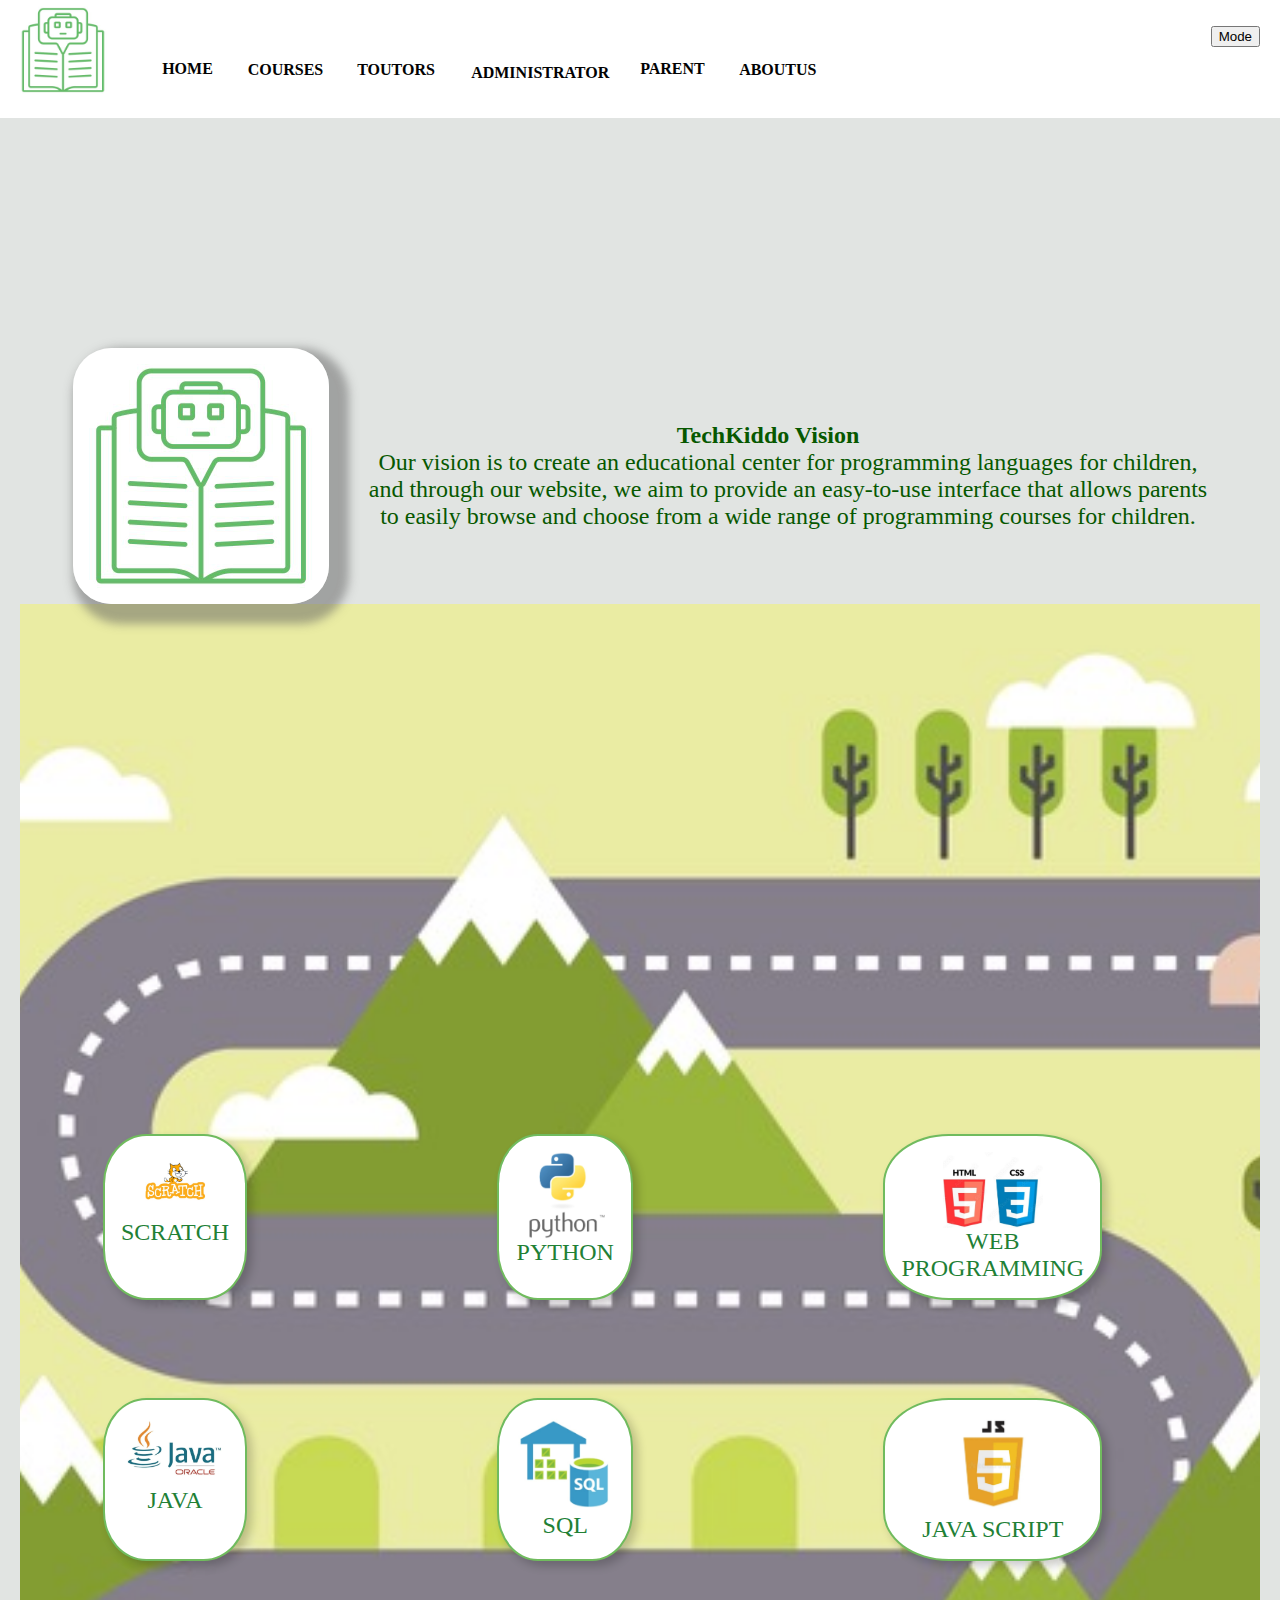
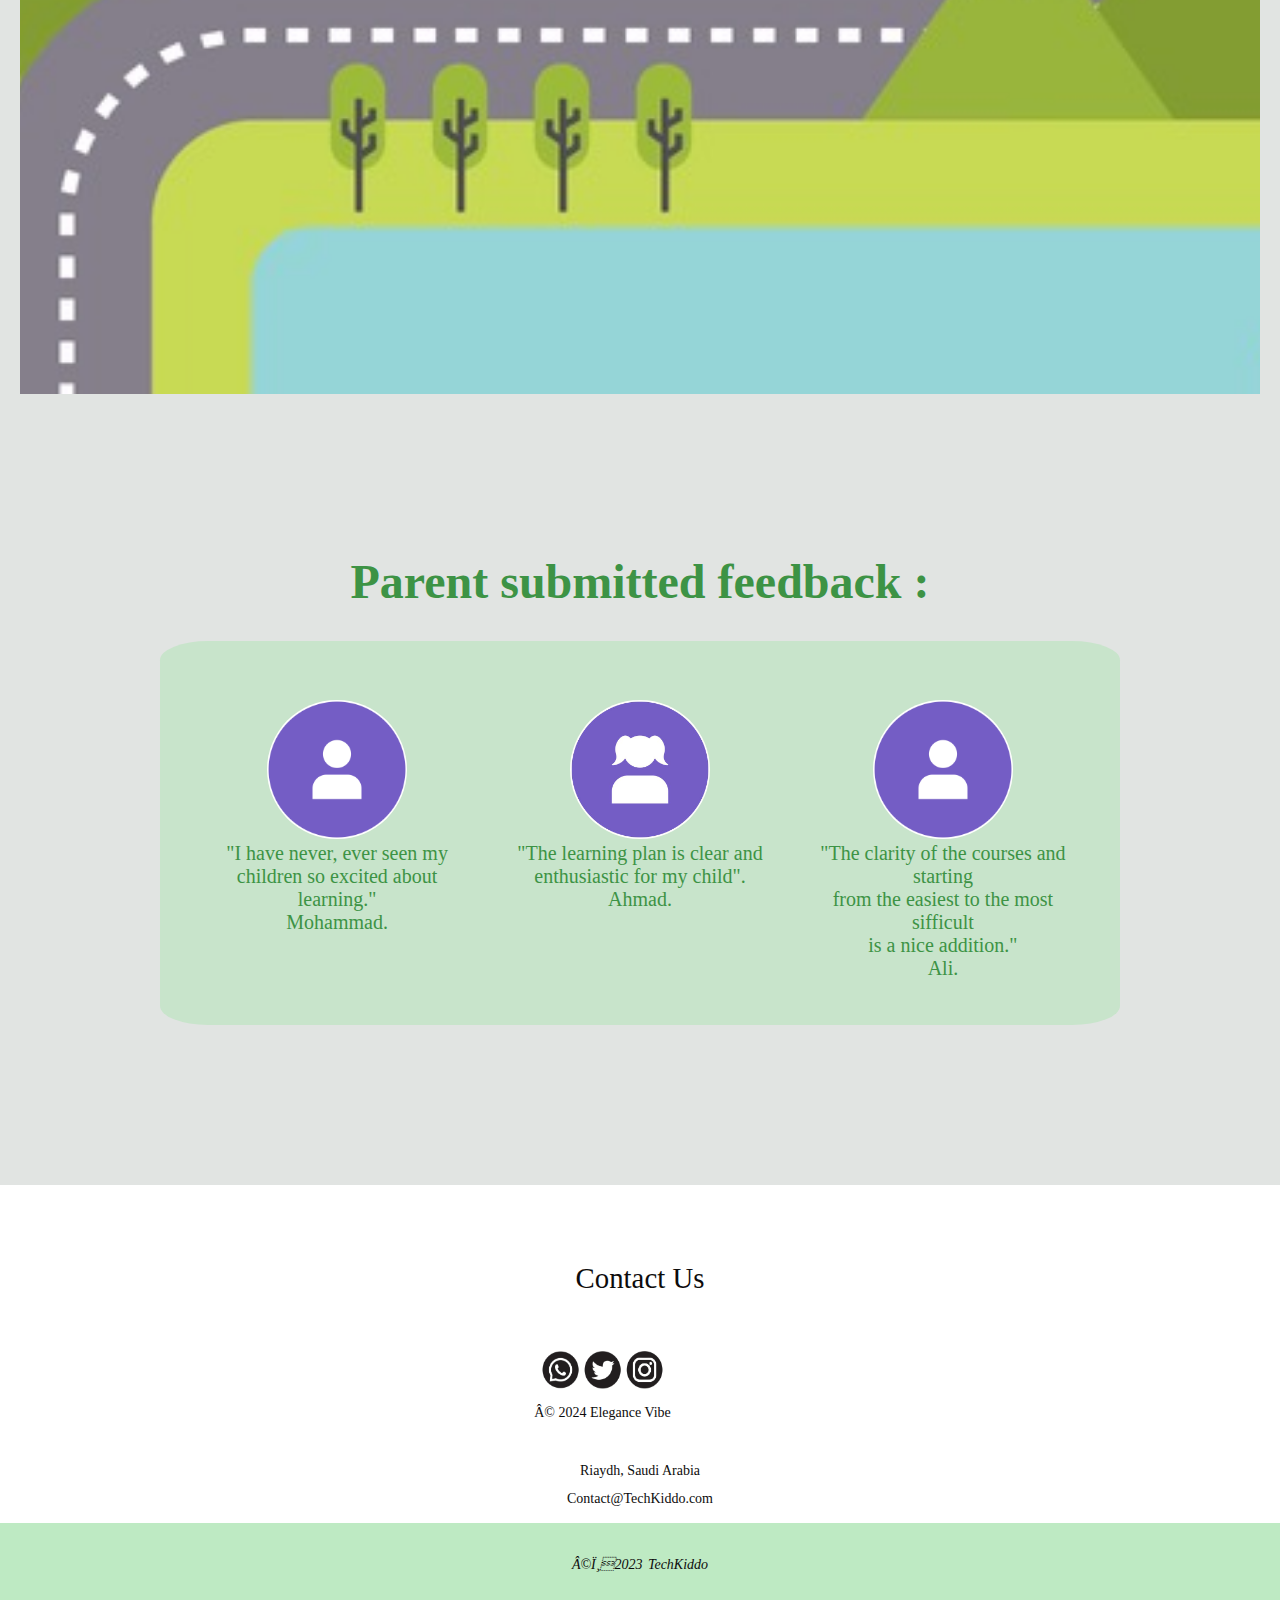
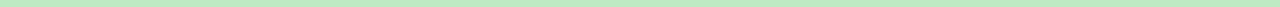
<file: index.html>
<!DOCTYPE html>
<html>
  
   <head>

     <mata charset="utf-8">
     <meta name="viewport" content="width=device-width, initial-scale=1.0">

     <title>Tech Kiddo</title> 
     <link rel="stylesheet"  href="index.css">

     <link rel="stylesheet" href="theme1.css" id="theme-stylesheet">
     <link rel="stylesheet" href="theme2.css" disabled>
     
     <script src="scripts.js"></script>
<style>
       .container {
                 width: 100%;
                 margin: 0 auto;
                 background-image: url('imageH/main.jpg');
                 background-size: cover;
                 background-position: center;
                 display: flex;
                 flex-direction: column;
                 align-items: center;
                 justify-content: space-around;
                 height: 150vh;
                 max-width: 1200px;
                 margin: 0 auto;
                 padding: 20px;
             }    /**/
      </style>

 </head>

 <body >

    <header>
       <div id="navbar">
            <div id="customize-button-container">
                <button id="customize-button">Mode</button>
            </div>
              <div >
                <img style="margin-top:-1%; margin-left:0; " 
                src="Pic/logo.jpg" alt="TechKiddo logo"  width="100"
                 height="100" >
                 <nav id="navbar-right">
                    <ul class="nav-list">
                      
              <li><a href ="index.html">Home</a></li>
              <li><a href ="courses.html">Courses</a></li>
              <li><a href ="Toutors.html">Toutors</a></li>
              <li><a href ="Admin.html">Administrator</a></li>
              <li><a href ="parent.html">parent</a></li>
              <li><a href ="Aboutus.html">AboutUs</a></li>

                    </ul>
                    <!-- Add a button for the mobile menu -->
                    <div class="mobile-menu-icon">&#9776;</div>
                </nav>
                
            </div>
        </div>
            <div style="margin-top:210px;padding:10px 10px ; ">
              
    </header>

         <aside  >
            <div style="text-align: center; justify-content: center;">
                
                <div style=" display: flex; align-items: center; justify-content: center;">
                    <img src="imageH/logo.jpg" alt="TechKiddo logo" style="width: 20%; border-radius:15%;
                     box-shadow: 10px 10px 10px 10px rgba(98, 98, 98, 0.5);">
                    <dl style="text-align: center; ">
                        <dt><strong> TechKiddo Vision</strong></dt>
                        <dd>
                            Our vision is to create an educational center for programming languages for children,<br>
                            and through our website, we aim to provide an easy-to-use interface that allows parents<br>
                            to easily browse and choose from a wide range of programming courses for children.
                        </dd>
                    </dl>
                </div>
            </div>
        </aside>
         


    
        <div class="container">
            <div class="grid">
                <div class="grid-item">
                    <img src="imageH/scratch.jpg" alt="Scratch">
                    <abbr title="Scratch" style="color: rgb(33, 128, 53);">Scratch</abbr>
                </div>
                <div class="grid-item">
                    <img src="imageH/python.jpg" alt="Python">
                    <abbr title="Python" style="color: rgb(33, 128, 53);">Python</abbr>
                </div>
                <div class="grid-item">
                    <img src="imageH/web.jpg" alt=Web Programming">
                    <abbr title="Web Programming" style="color: rgb(33, 128, 53);">Web Programming</abbr>
                </div>
                <div class="grid-item">
                    <img src="imageH/java.jpg" alt="Java">
                    <abbr title="Java Script" style="color: rgb(33, 128, 53);">Java</abbr>
                </div>
                <div class="grid-item">
                    <img src="imageH/SQL.jpg" alt="SQL">
                    <abbr title="SQL" style="color: rgb(33, 128, 53);">SQL</abbr>
                </div>
                <div class="grid-item">
                    <img src="imageH/JS.jpg" alt="Java Script">
                    <abbr title="Java Script" style="color: rgb(33, 128, 53);">Java Script</abbr>
                </div>
            </div>
        </div>
      <section>
          <h1>Parent submitted feedback :</h1>
        <div class="people">
            <div class="person" style="margin-top: 1cm; ">
              <img src="imageH/p1.jpg" alt="Person 3">
              <p>"I have never, ever seen my children so excited about learning." <br>Mohammad.</p>
            </div>
            <div class="person" style="margin-top: 1cm; ">
              <img src="imageH/p2.jpg" alt="Person 2">
              <p> "The learning plan is clear and enthusiastic for my child".<br> Ahmad.</p>
            </div>
            <div class="person" style="margin-top: 1cm;">
              <img src="imageH/p1.jpg" alt="Person 3">
              <p>"The clarity of the courses and starting<br>
                 from the easiest to the most sifficult <br>
                 is a nice addition."<br> Ali.</p>
            </div>
          </div>
        </section>


        <footer>
            <div class="footer-content">
                <h3>Contact Us</h3>
               
            <div id="fot33">
                    <p>
                        <a href="" class="footer"><img src="image/whatsapp.png" alt="whatsapp" /></a>
                        <a href="" class="footer"><img src="image/twitter.png" alt="twitter" /></a>
                        <a href="" class="footer"><img src="image/instagram.png" alt="instagram" /></a>
                        <br> 
                        © 2024 Elegance Vibe
                    </p>
            </div>
                <p>Riaydh, Saudi Arabia <br>
               Contact@TechKiddo.com</p>
            </div>
            <div class="footer-bottom">
                <p> <em>©️2023 TechKiddo</em></p>
            </div>
    
       
        </footer>
    
       
   </body>
</html>
</file>
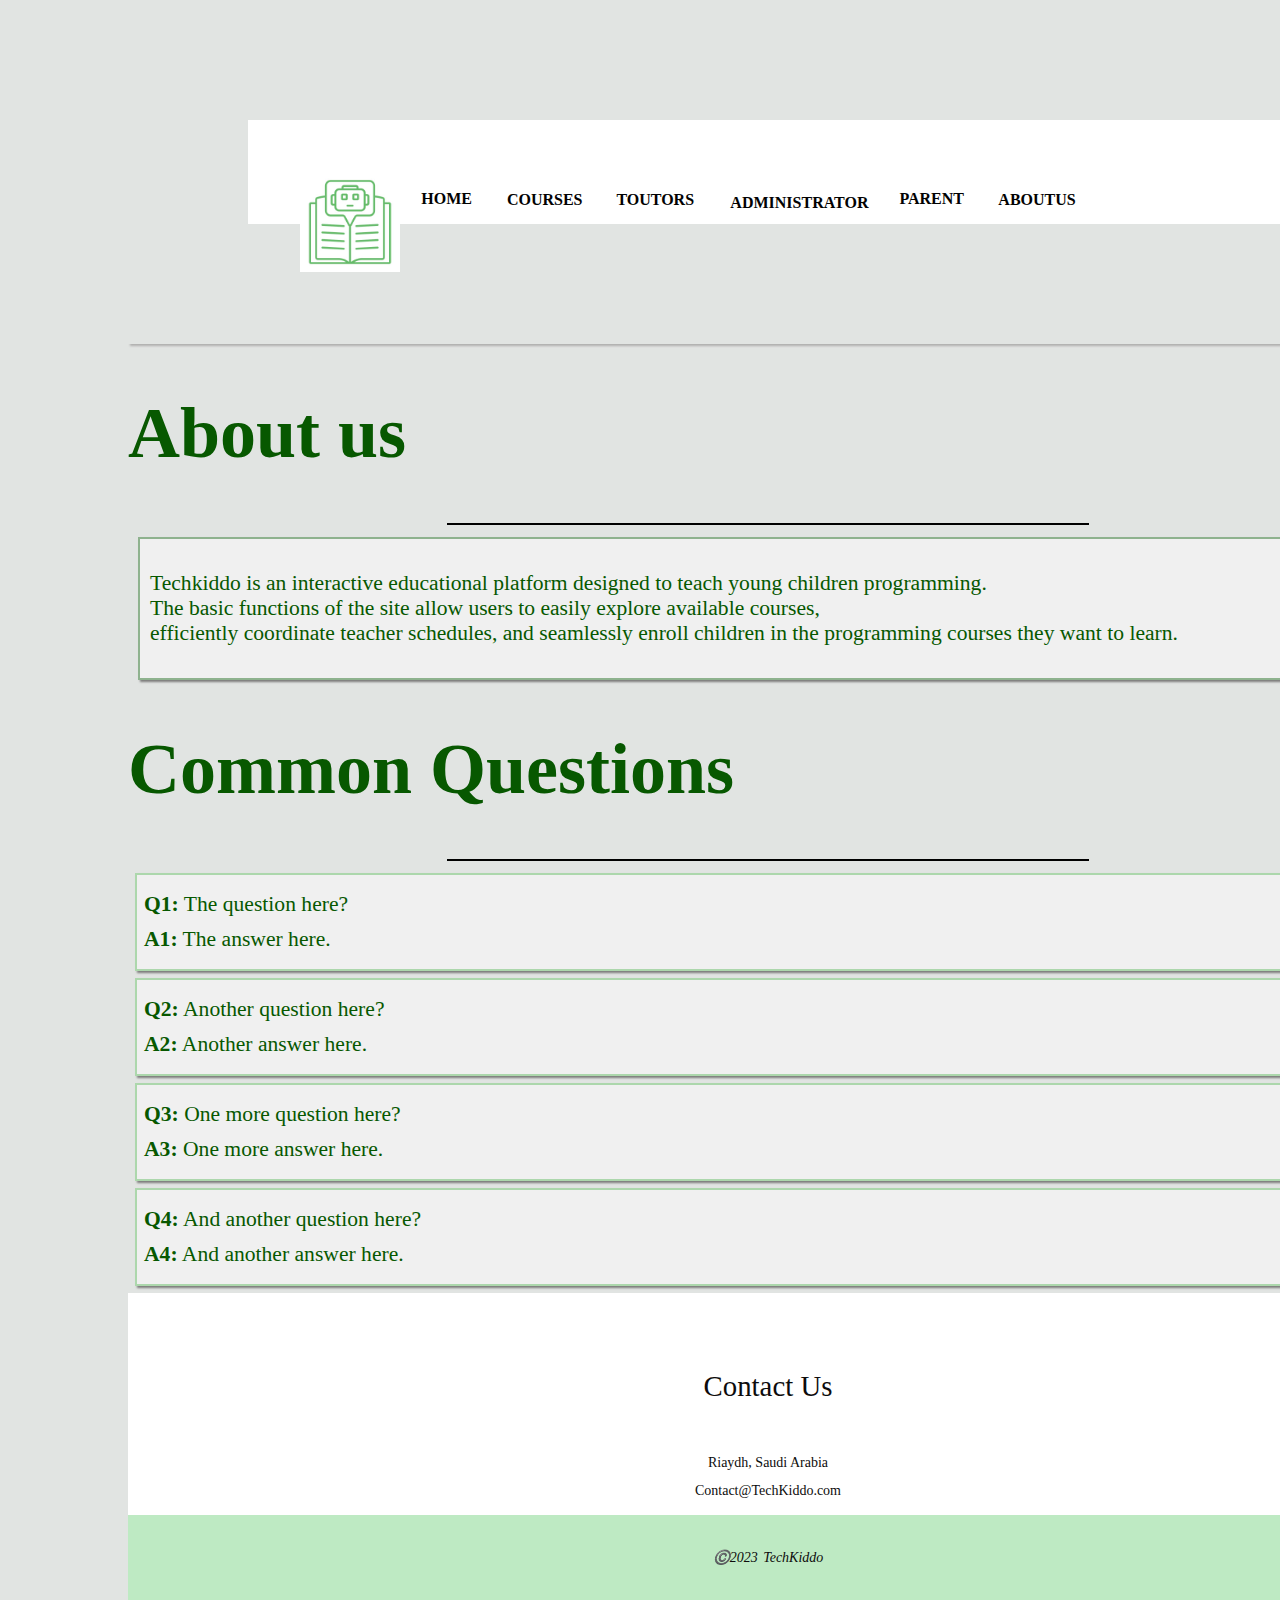
<file: Aboutus.html>
<!DOCTYPE HTML>
<html>
<head>
<meta name="viewport" content="width=device-width, initial-scale=1.0">
<title> About us</title>
<link rel="stylesheet" href="Styleall.css">


<link rel="stylesheet" href="theme1.css" id="theme-stylesheet">
<link rel="stylesheet" href="theme2.css" disabled>

<script src="scripts.js"></script>

</head>




    <header>
        <nav>
        <div id="navbar">
         
            <div id="navbar-right">
                  <nav id="navbar-right">
                   <img style="margin-top:0; margin: left 0; " src="imageH/logo.jpg" 
                        alt="TechKiddo logo"  width="100" height="100" >
                 
                    <ul class="nav-list">
                      
                       <li><a href ="index.html">Home</a></li>
                       <li><a href ="Courses.html">Courses</a></li>
                       <li><a href ="Toutors.html">Toutors</a></li>
                       <li><a href ="Admin.html">Administrator</a></li>
                       <li><a href ="parent.html">parent</a></li>
                       <li><a href ="Aboutus.html">AboutUs</a></li>
    
                    </ul>
                    <!-- Add a button for the mobile menu -->
                        <div class="mobile-menu-icon">&#9776;</div>
                </nav>
            </div>
          </div>
        </nav>
    </header>

    <main>
<body>

<article id="AboutUS">

<h1 style=" align-items: center;">About us </h1>
<hr >
<div class="box">
<p>Techkiddo is an interactive educational platform designed to teach young children programming.<br> 
The basic functions of the site allow users to easily explore available courses,<br> efficiently coordinate 
teacher schedules, and seamlessly enroll children in the programming courses they want to learn.</p>
</div>
<h1>Common Questions </h1>
<hr>


<div class="qa-box">
    <div class="qa-pair">
        <p><strong>Q1:</strong> The question here?</p>
        <p><strong>A1:</strong> The answer here.</p>
    </div>
    <div class="qa-pair">
        <p><strong>Q2:</strong> Another question here?</p>
        <p><strong>A2:</strong> Another answer here.</p>
    </div>
    <div class="qa-pair">
        <p><strong>Q3:</strong> One more question here?</p>
        <p><strong>A3:</strong> One more answer here.</p>
    </div>
    <div class="qa-pair">
        <p><strong>Q4:</strong> And another question here?</p>
        <p><strong>A4:</strong> And another answer here.</p>
    </div>
</div>
</article>

<footer>
<div class="footer-content">
<h3>Contact Us</h3>
<p>Riaydh, Saudi Arabia <br>
Contact@TechKiddo.com</p>
</div>
<div class="footer-bottom">
    <p> <em>©️2023 TechKiddo</em></p>
</div>
</footer>


</bosdy>
</main>
</html>
</file>
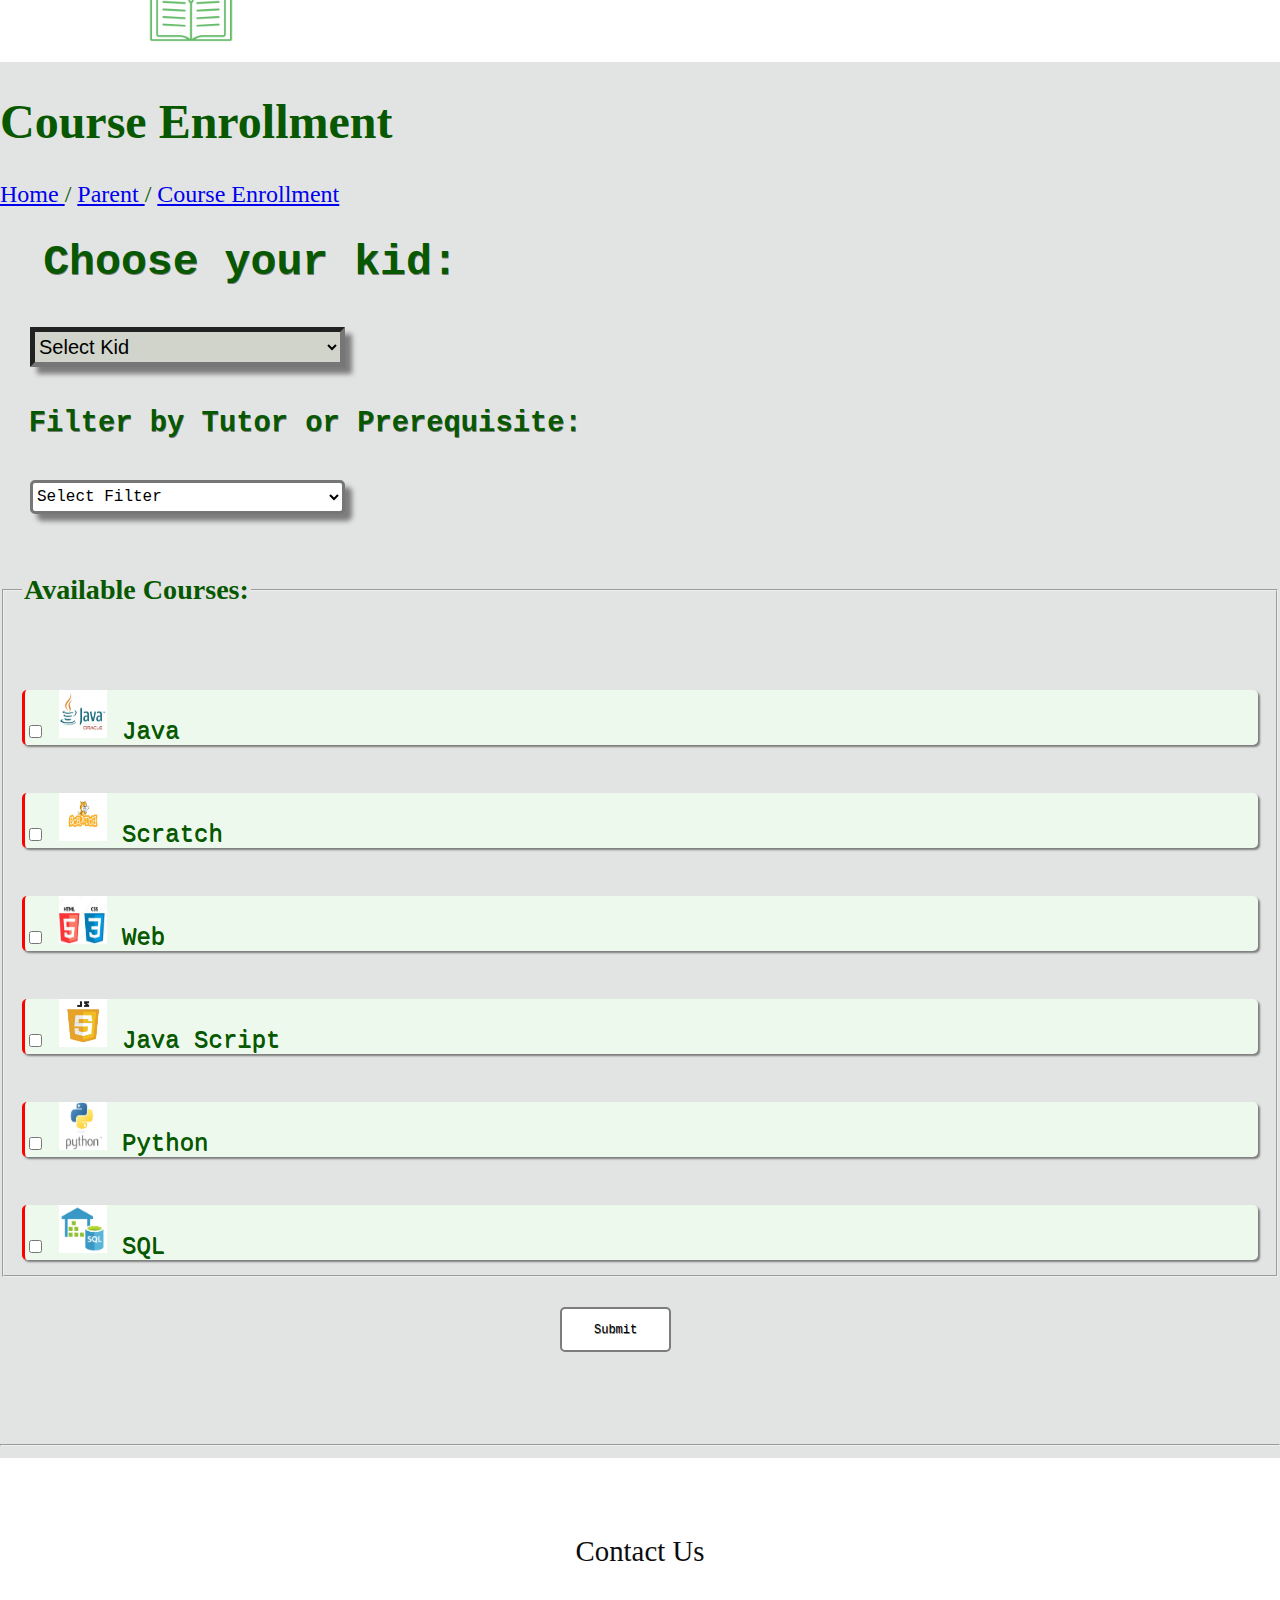
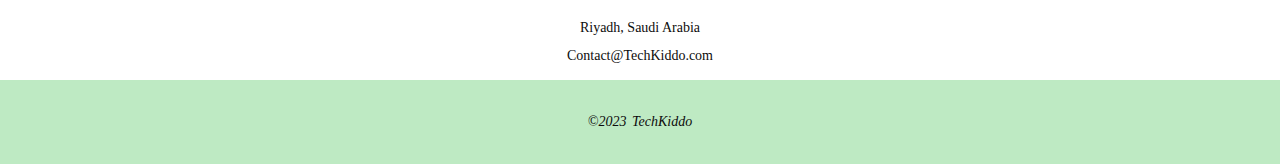
<file: courseEnrolment.html>
<!DOCTYPE html>
<html lang="en">
<head>
    <meta charset="UTF-8">
    <title>Course Enrollment</title>
    
    <link rel="stylesheet" href="parent.css">

    
    <link rel="stylesheet" href="theme1.css" id="theme-stylesheet">
    <link rel="stylesheet" href="theme2.css" disabled>
    
    <script src="scripts.js"></script>
    <script src="courseEnrollment.js"></script>

</head>
<body>
    <div id="courseEnrollment" class="content-to-update"></div> 

        <header>
            <nav>
                <div id="navbar">
                    <div id="navbar-right">
                        <img src="Pic/TK.png" alt="logo" width="100" height="100">
                        <a href="index.html">Home</a>
                        <a href="Courses.html">Courses</a>
                        <a href="Toutors.html">Toutors</a>
                        <a href="Admin.html">Administrator</a>
                        <a href="parent.html">Parent</a>
                        <a href="Aboutus.html"> AboutUs</a>
                    </div>
                </div>
               
            </nav>
        </header>
   

    <main>
        <h1>Course Enrollment</h1>
        <nav>
            <a href="index.html"> Home </a> / <a href="parent.html"> Parent </a> / <a href="courseEnrolment.html"> Course Enrollment</a>
        </nav>
        <section id="course-enrollment-form">
            <h2 class="fontt"><strong>Choose your kid:</strong></h2>
            <form id="enrollment-form" action="parent.html" method="get">
                <div class="form-group1-kid">
                    <div class="select-wrapper-kid">
                        <select id="kid-select" name="kid">
                            <option value="kid1">Fahad</option>
                            <option value="kid2">Tala</option>
                            <option value="kid3">Shaden</option>
                            <option value="kid4">Yzeed</option>
                        </select>
                    </div>
                </div>
                <label for="courseFilters">
                    <span class="fontt"><strong>Filter by Tutor or Prerequisite:</strong></span>
                </label>
                <div class="choice">
                    <select id="courseFilters" name="filter">
                        <optgroup label="By Tutor">
                            <option value="tutor1">Mohammed</option>
                            <option value="tutor2">Norah</option>
                            <option value="tutor3">Abeer</option>
                            <option value="tutor4">Rehab</option>
                            <!-- Add more tutor options as needed -->
                        </optgroup>
                        <optgroup label="By Prerequisite Course">
                            <option value="prerequisite1">Java</option>
                            <option value="prerequisite2">Scratch</option>
                            <option value="prerequisite3">Web</option>
                            <option value="prerequisite4">Java Script</option>
                            <option value="prerequisite5">Python</option>
                            <option value="prerequisite6">SQL</option>
                            <!-- Add more prerequisite options as needed -->
                        </optgroup>
                    </select>
                </div>
                <fieldset>
                    <legend><h3>Available Courses:</h3></legend>
                    <div class="course-label">
                        <label for="course1">
                            <input type="checkbox" id="course1" name="courses[]" value="course1">
                            <img src="image/java.jpg" alt="java logo" class="size-image">
                            Java
                        </label>
                    </div>
                    <div class="course-label">
                        <label for="course2">
                            <input type="checkbox" id="course2" name="courses[]" value="course2">
                            <img src="image/Scratch.jpg" alt="scratch logo" class="size-image">
                            Scratch
                        </label>
                    </div>
                    <div class="course-label">
                        <label for="course3">
                            <input type="checkbox" id="course3" name="courses[]" value="course3">
                            <img src="image/web.jpg" alt="web logo" class="size-image">
                            Web
                        </label>
                    </div>
                    <div class="course-label">
                        <label for="course4">
                            <input type="checkbox" id="course4" name="courses[]" value="course4">
                            <img src="image/JS.jpg" alt="JS logo" class="size-image">
                            Java Script
                        </label>
                    </div>
                    <div class="course-label">
                        <label for="course5">
                            <input type="checkbox" id="course5" name="courses[]" value="course5">
                            <img src="image/python.jpg" alt="python logo" class="size-image">
                            Python
                        </label>
                    </div>
                    <div class="course-label">
                        <label for="course6">
                            <input type="checkbox" id="course6" name="courses[]" value="course6">
                            <img src="image/SQL.jpg" alt="SQL logo" class="size-image">
                            SQL
                        </label>
                    </div>
                    <!-- Add more course options as needed -->
                </fieldset>
                <button class="button2" onclick="showAlert()"><span class="fontt">Submit</span></button>
            </form>
        </section>
        <div id="display-info"></div>

    </main>
    <hr>
    <footer>
        <div class="footer-content">
            <h3>Contact Us</h3>
            <p>Riyadh, Saudi Arabia <br> Contact@TechKiddo.com</p>
        </div>
        <div class="footer-bottom">
            <p> <em>©2023 TechKiddo</em></p>
        </div>
    </footer>
</body>
</html>
</file>
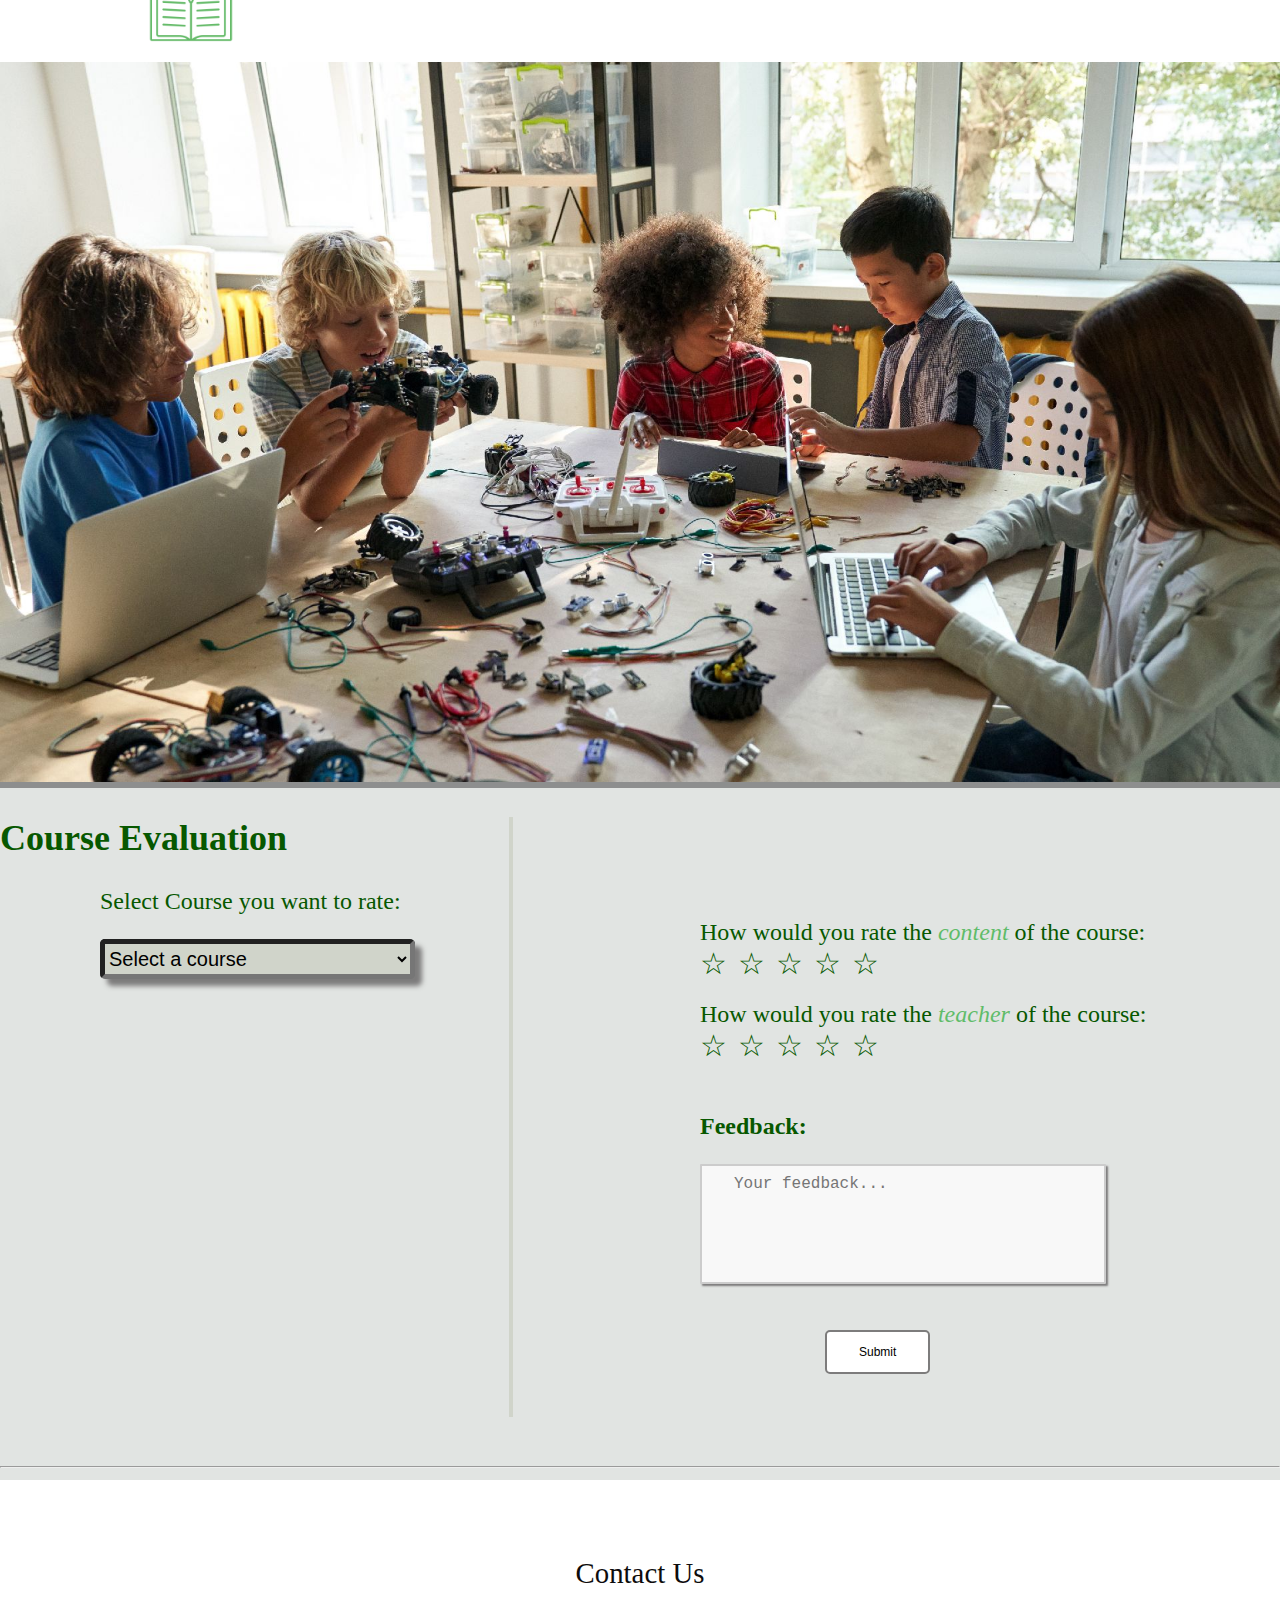
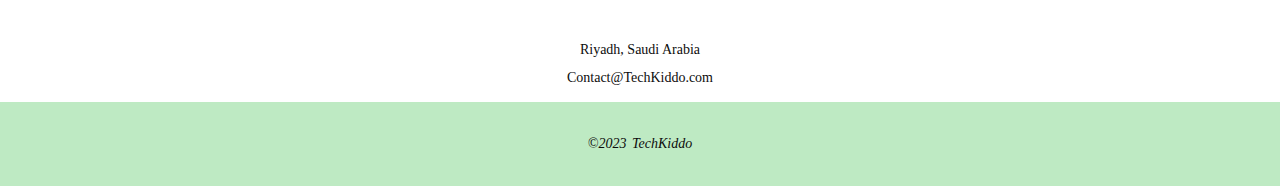
<file: courseEvaluation.html>
<!DOCTYPE html>
<html lang="en">
<head>
    <meta charset="UTF-8">
    <title>Course Evaluation</title>
    <link rel="stylesheet" href="parent.css">    
	<link rel="stylesheet" href="theme1.css" id="theme-stylesheet">
    <link rel="stylesheet" href="theme2.css" disabled>
    <script src="courseEvaluation1.js" defer></script>
    <script src="scripts.js"></script>
</head>
<body>
    <header>
 <nav>
            <div id="navbar">
                <div id="navbar-right">
                    <img src="Pic/TK.png" alt="logo" width="100" height="100">
                    <a href="index.html">Home</a>
                    <a href="Courses.html">Courses</a>
                    <a href="Toutors.html">Toutors</a>
                    <a href="Admin.html">Administrator</a>
                    <a href="parent.html">Parent</a>
                    <a href="Aboutus.html"> AboutUs</a>
                </div>
            </div>
            <div>
                <img src="Pic/header.png" alt="header" class="header-image">
            </div>
        </nav>
    </header>

    <main>
      

        <div class="vl"></div>

        <section id="course-evaluation-form">
            <h2>Course Evaluation</h2>
            <form id="evaluationForm" action="parent.html" method="post">

                <div class="form-group1">
                    <label>Select Course you want to rate:</label><br>
                    <div class="select-wrapper">
                        <select id="course-select" name="course">
                            <option value="">Select a course</option>
                            <option value="course1">Java</option>
                            <option value="course2">Robot Programming</option>
                            <option value="course3">Python</option>
                            <option value="course4">SQL</option>
                            <option value="course5">Web Programming</option>
                            <option value="course6">Scratch</option>
                        </select>
                    </div>
                </div>

                <div class="form-group2">
                    <label>How would you rate the <em>content</em> of the course:</label>
                    <div class="star-rating" data-question="1">
                        <span class="star" data-rating="1">☆</span>
                        <span class="star" data-rating="2">☆</span>
                        <span class="star" data-rating="3">☆</span>
                        <span class="star" data-rating="4">☆</span>
                        <span class="star" data-rating="5">☆</span>
                    </div>
                    <input type="hidden" class="selected-rating" name="rating1" value="">
                </div>

                <div class="form-group2-1">
                    <label>How would you rate the <em>teacher</em> of the course:</label>
                    <div class="star-rating" data-question="2">
                        <span class="star" data-rating="1">☆</span>
                        <span class="star" data-rating="2">☆</span>
                        <span class="star" data-rating="3">☆</span>
                        <span class="star" data-rating="4">☆</span>
                        <span class="star" data-rating="5">☆</span>
                    </div>
                    <input type="hidden" class="selected-rating" name="rating2" value="">
                </div>

                <div class="form-group3">
                    <p><strong>Feedback:</strong></p>
                    <textarea id="feedback" name="feedback" rows="4" required placeholder="Your feedback..."></textarea>
                </div>

                <button class="button1" type="submit" onclick="validateAndSubmit()">Submit</button>

            </form>
        </section>
    </main>
    <hr>
    <footer>
        <div class="footer-content">
            <h3>Contact Us</h3>
            <p>Riyadh, Saudi Arabia<br>Contact@TechKiddo.com</p>
        </div>
        <div class="footer-bottom">
            <p><em>©2023 TechKiddo</em></p>
        </div>
		
    </footer>
</body>
</html>
</file>
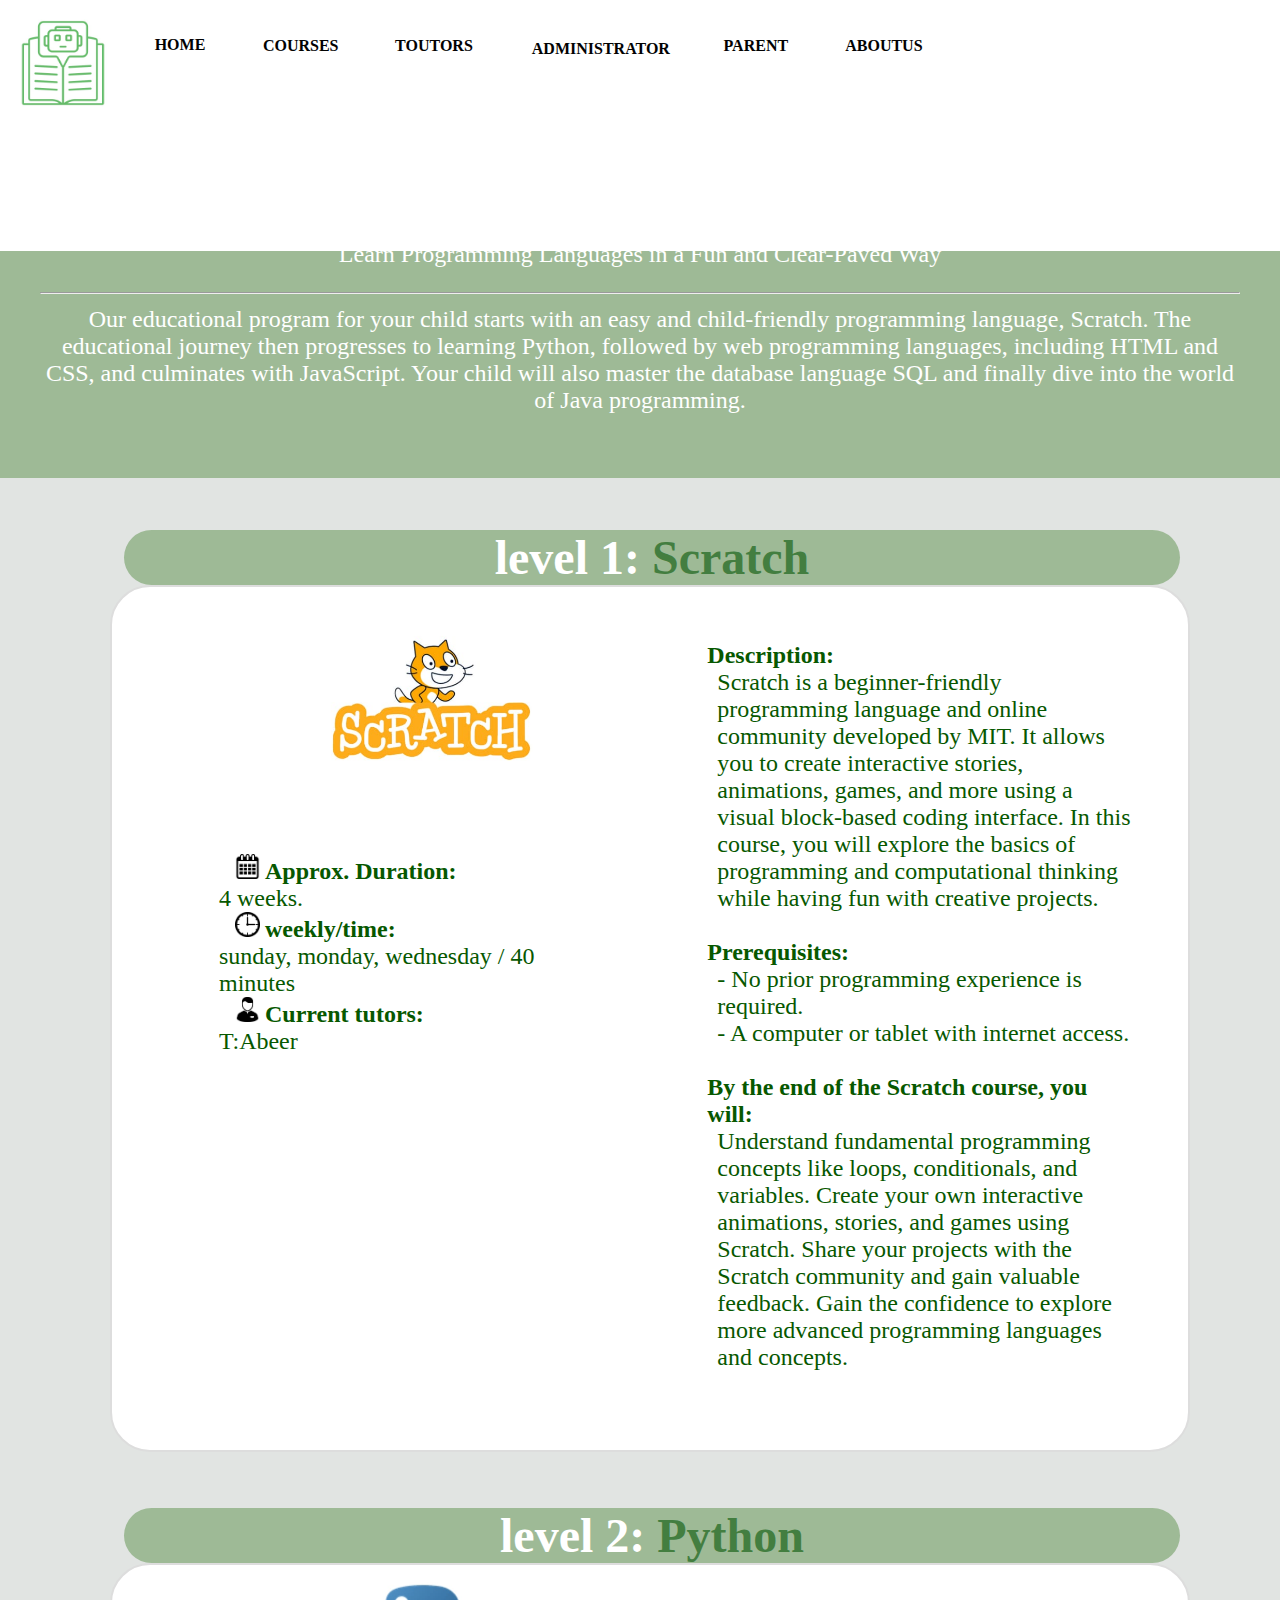
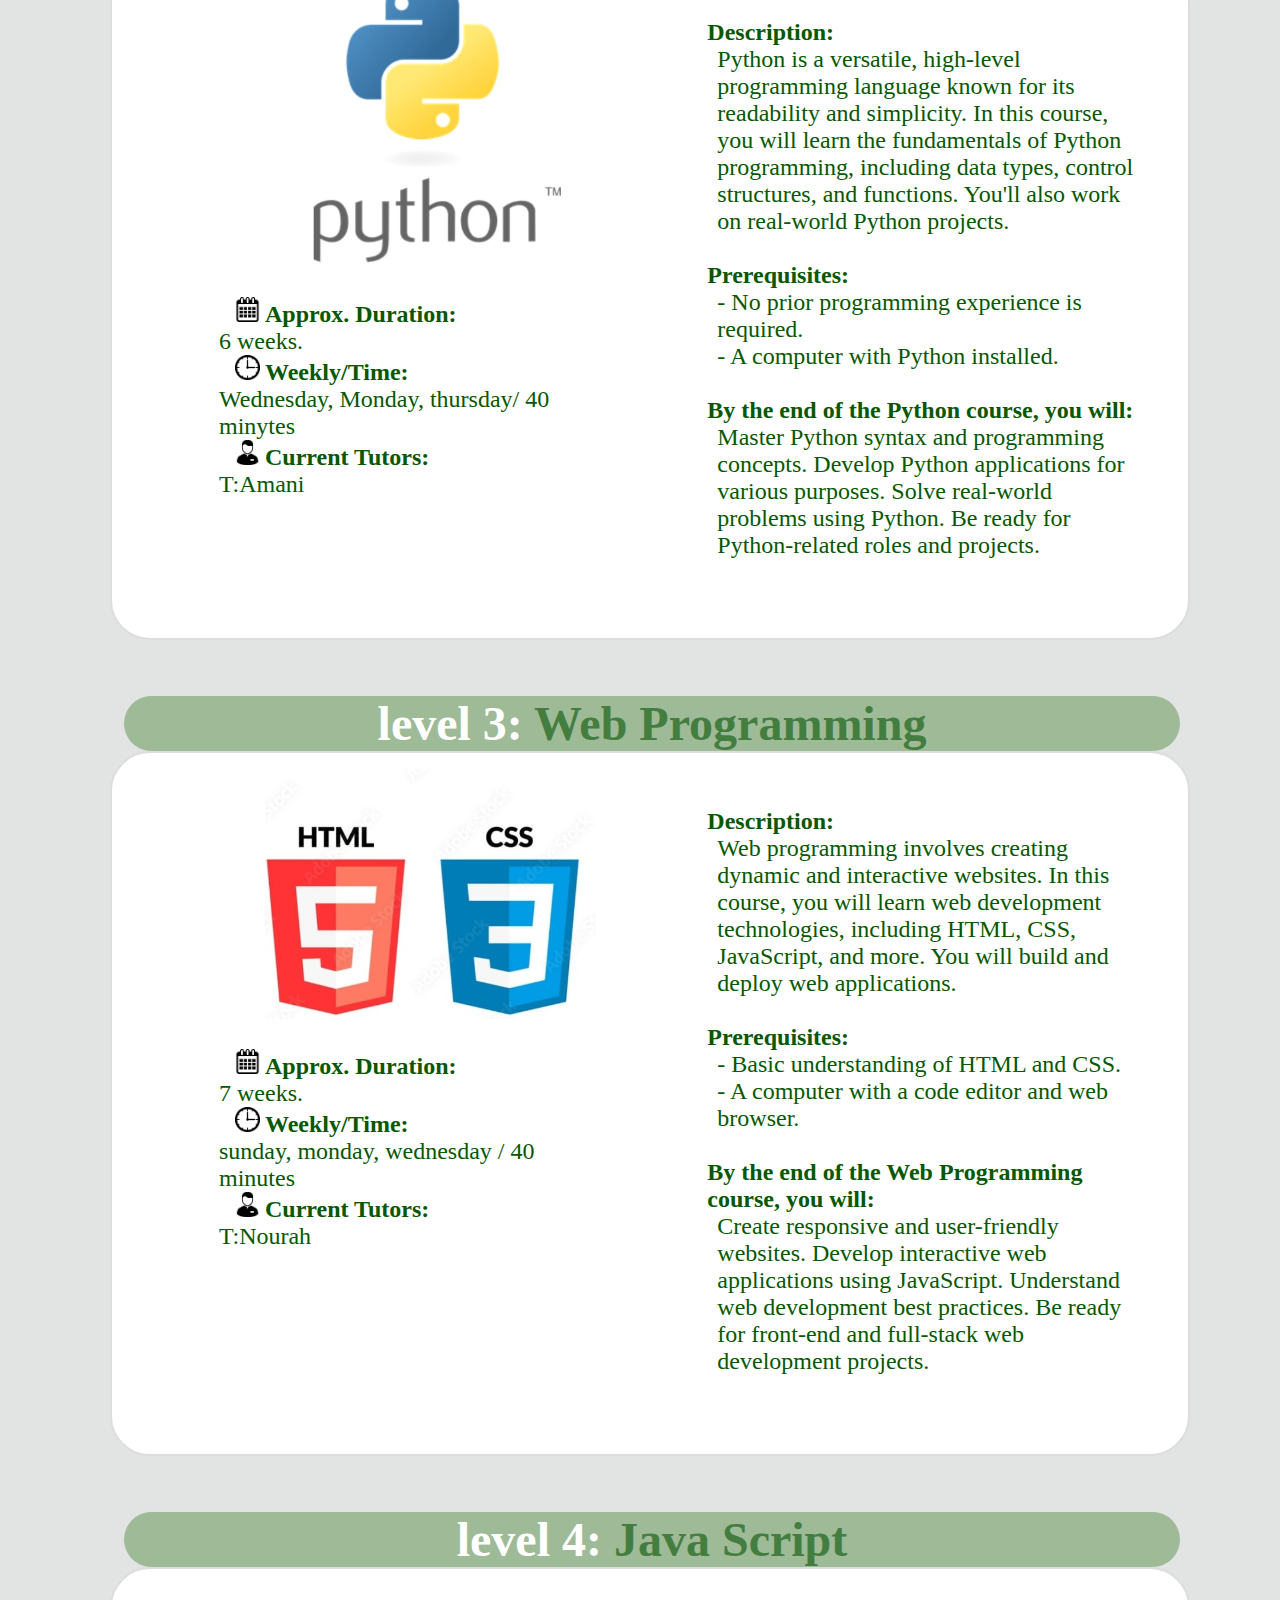
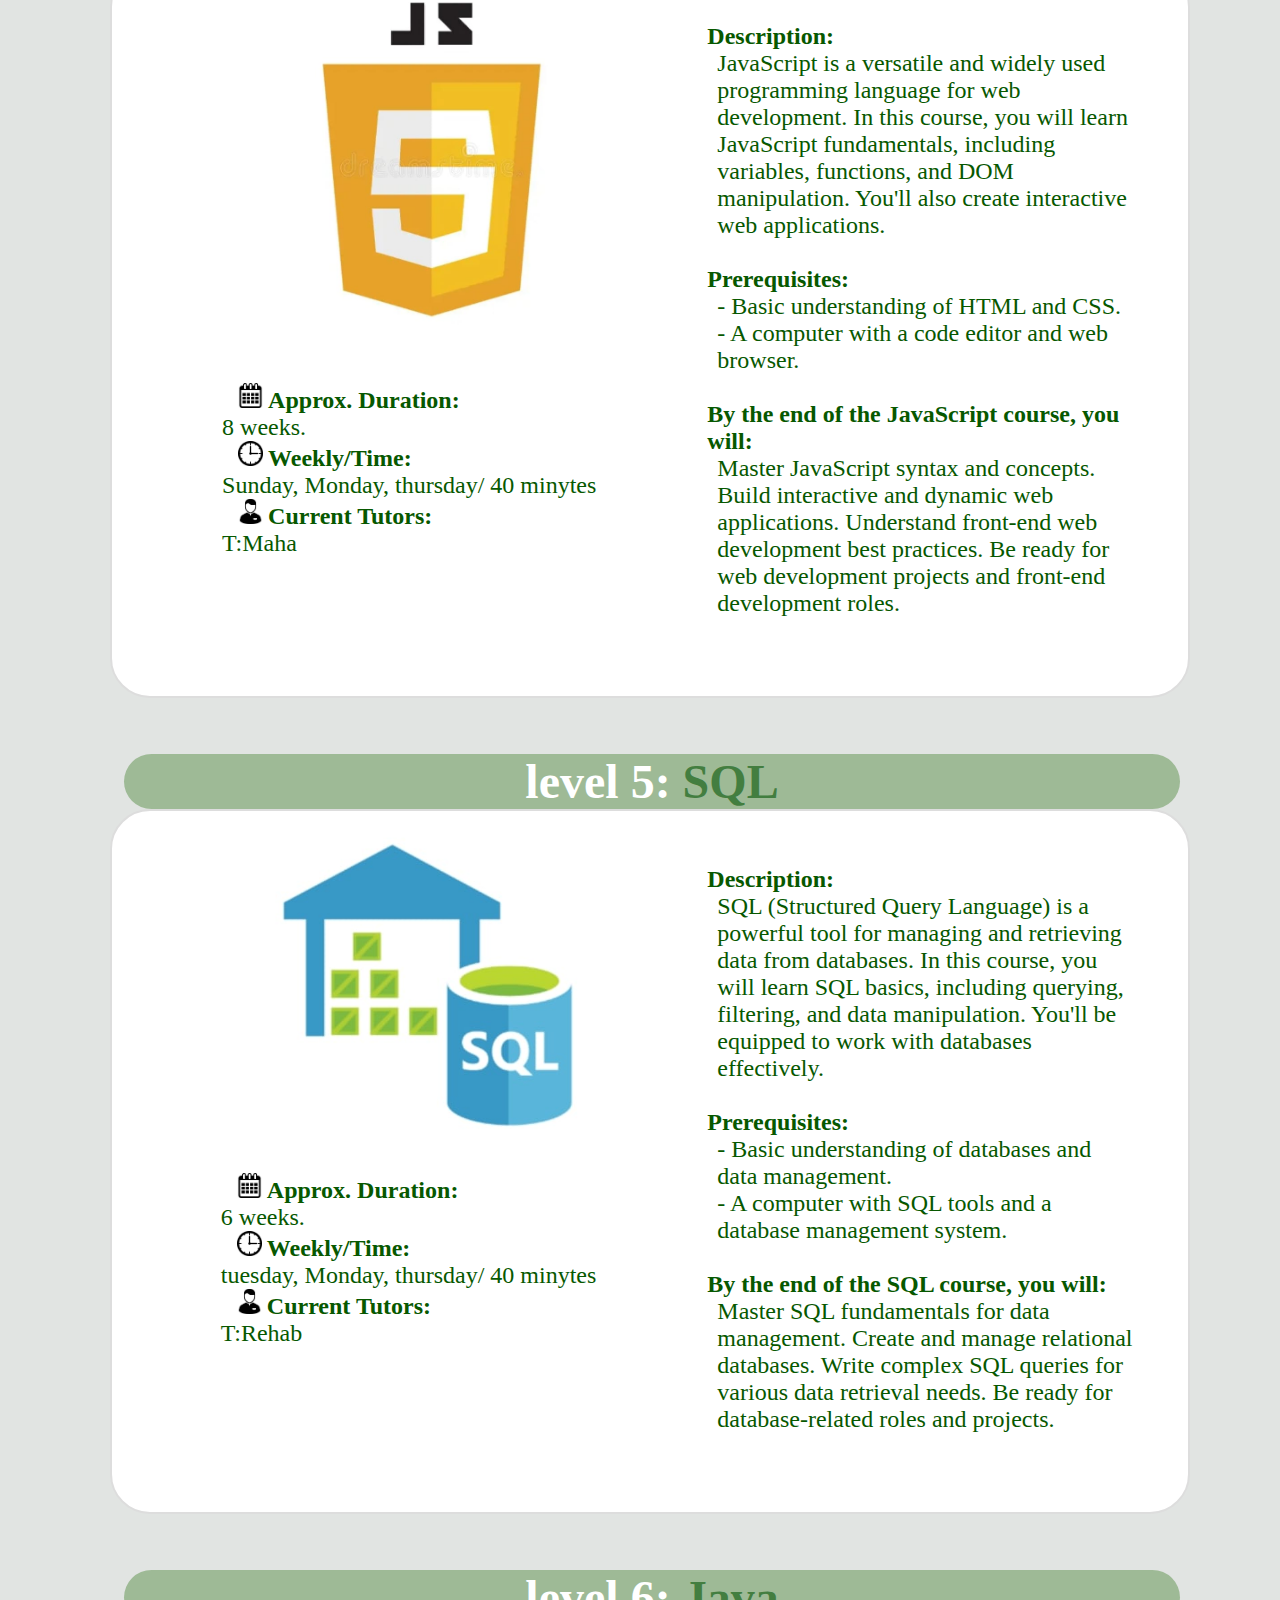
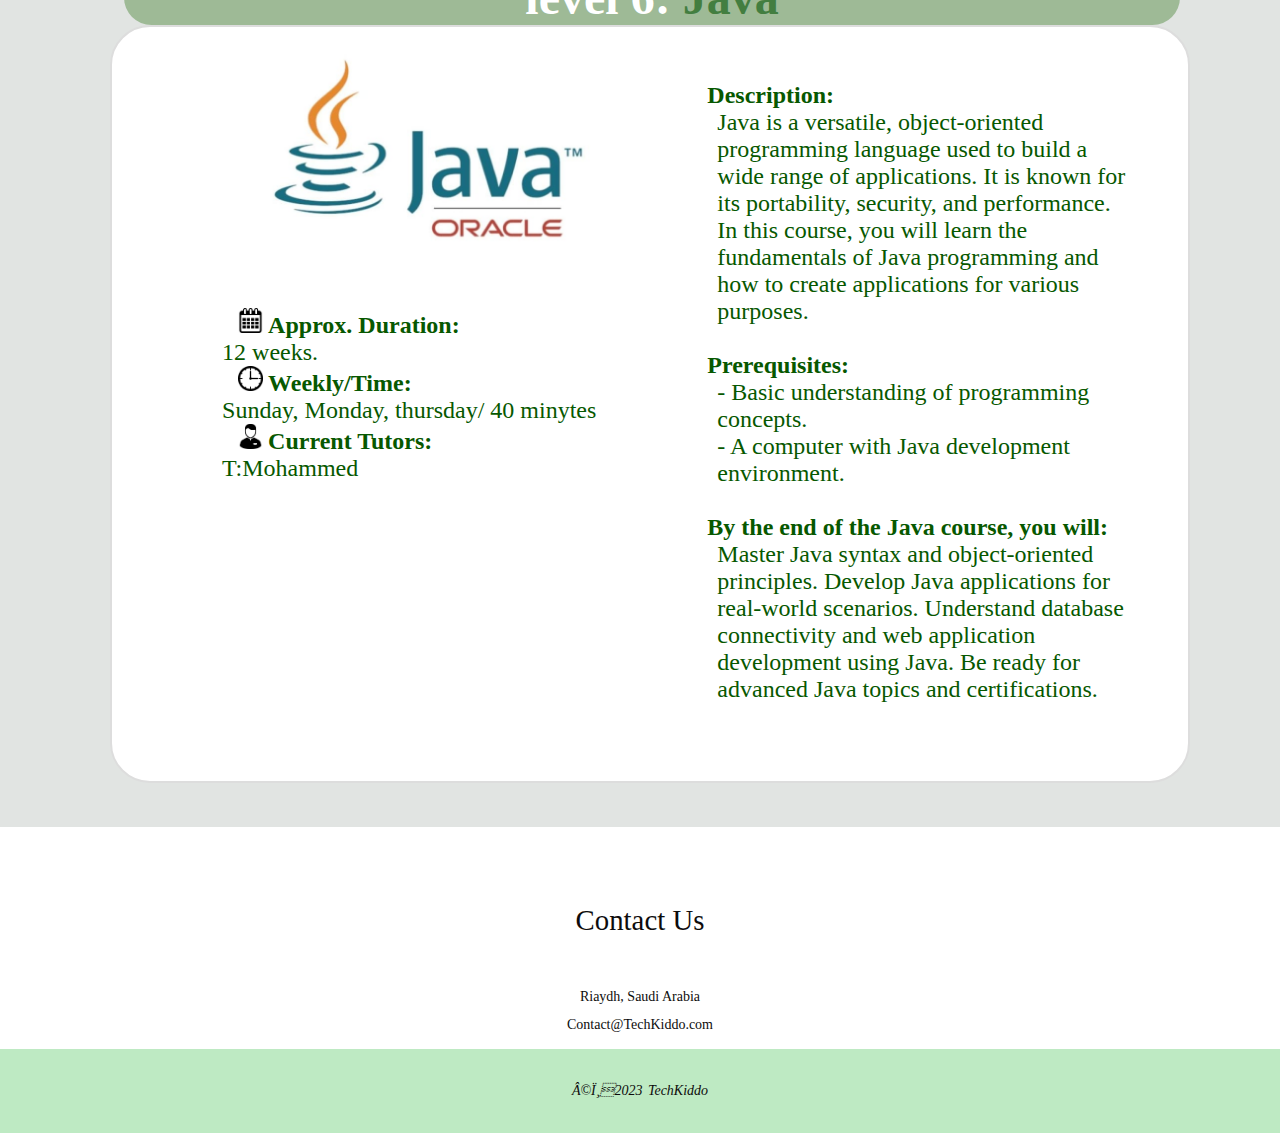
<file: courses.html>
<!DOCTYPE html>
<html>
  
   <head>

     <mata charset="utf-8">
     <title>Courses</title>
     <link rel="stylesheet"  href="courses.css">

     
     <link rel="stylesheet" href="theme1.css" id="theme-stylesheet">
     <link rel="stylesheet" href="theme2.css" disabled>
     
     <script src="scripts.js"></script>

   </head>
  
       
</head>
<body >
   <header>
    
       
      <div id="navbar">
        
        <div >
              <nav id="navbar-right">
               <img style="margin-top:0%; margin: left 0; " src="imageH/logo.jpg" 
                    alt="TechKiddo logo"  width="100" height="100" >
             
                <ul class="nav-list">
                  
                   <li><a href ="index.html">Home</a></li>
                   <li><a href ="courses.html">Courses</a></li>
                   <li><a href ="Toutors.html">Toutors</a></li>
                   <li><a href ="Admin.html">Administrator</a></li>
                   <li><a href ="parent.html">parent</a></li>
                   <li><a href ="Aboutus.html">AboutUs</a></li>

                </ul>
                <!-- Add a button for the mobile menu -->
                    <div class="mobile-menu-icon">&#9776;</div>
            </nav>
        </div>
      </div>
      
        <div class="container">
           
         <img src="imageH/logo.jpg" alt="TechKiddo logo" style="width: 10%; border-radius:25%;
          box-shadow: 10px 10px 10px 10px rgba(98, 98, 98, 0.5);">
           
            <p> Tech Kiddo</p> <p>Learn Programming Languages in a Fun and Clear-Paved Way<br><hr> 
               Our educational program for your child starts with an easy and child-friendly programming language,
                Scratch. The educational journey then progresses to learning Python, followed by web programming languages,
                 including HTML and CSS, and culminates with JavaScript. Your child will also master the database
                  language SQL and finally dive into the world of Java programming.</p>
        </div> 
    
      </header>
    <div class="container">
        <div class="course-list">
         <section class="sec">  <h1 class="heading">level 1: <span >Scratch</span></h1>
            <div class="course-item">
                <div class="course-description">
                  <div class="d">
                 
                     <div class="rights">
                       <dl>
        <dt> Description: </dt>
        <dd>Scratch is a beginner-friendly programming language and online community developed by MIT. It allows you to create interactive stories, animations, games, and more using a visual block-based coding interface. In this course, you will explore the basics of programming and computational thinking while having fun with creative projects.</dd>
        <dt><br>Prerequisites: </dt>
        <dd>- No prior programming experience is required.<br> - A computer or tablet with internet access.</dd>
        <dt><br>By the end of the Scratch course, you will: </dt>
        <dd>Understand fundamental programming concepts like loops, conditionals, and variables. Create your own interactive animations, stories, and games using Scratch. Share your projects with the Scratch community and gain valuable feedback. Gain the confidence to explore more advanced programming languages and concepts.</dd>
      </dl>
   </div>
   <div class="lefts">
      <img src="imageH/scratch.jpg" alt=Scratch class="top-image">
      <ul class="custom">
        <li class="icon1"><strong>Approx. Duration:</strong><br>4 weeks.</li>
        <li class="icon2"><strong>weekly/time:</strong><br>sunday, monday, wednesday / 40 minutes</li>
        <li class="icon3"><strong>Current tutors:</strong><br>T:Abeer</li>
      </ul>
   </div>
 
                  
         
                </div>
            </div>
         </section>
         <section class="my-section">
            <h1 class="heading">level 2: <span>Python</span></h1>
            <div class="course-item">
              <div class="course-description">
                
                <div class="d">
                 
                  <div class="rights">
                    <dl>
                      <dt> Description: </dt>
                      <dd>Python is a versatile, high-level programming language known for its readability and simplicity. In this course, you will learn the fundamentals of Python programming, including data types, control structures, and functions. You'll also work on real-world Python projects.</dd>
                      <dt><br>Prerequisites: </dt>
                      <dd>- No prior programming experience is required.<br> - A computer with Python installed.</dd>
                      <dt><br>By the end of the Python course, you will: </dt>
                      <dd>Master Python syntax and programming concepts. Develop Python applications for various purposes. Solve real-world problems using Python. Be ready for Python-related roles and projects.</dd>
                    </dl>
                  </div>
                  <div class="lefts">
                     <img src="imageH/python.jpg" alt="Python" class="top-image">
                     <ul class="custom">
                       <li class="icon1"><strong>Approx. Duration:</strong><br>6 weeks.</li>
                       <li class="icon2"><strong>Weekly/Time:</strong><br>Wednesday, Monday, thursday/ 40 minytes</li>
                       <li class="icon3"><strong>Current Tutors:</strong><br>T:Amani</li>
                     </ul>
                   </div>
                </div>
              </div>
            </div>
          </section>

        <section class="my-section">
  <h1 class="heading">level 3: <span>Web Programming</span></h1>
  <div class="course-item">
    <div class="course-description">
      
      <div class="d">
       
        <div class="rights">
          <dl>
            <dt> Description: </dt>
            <dd>Web programming involves creating dynamic and interactive websites. In this course, you will learn web development technologies, including HTML, CSS, JavaScript, and more. You will build and deploy web applications.</dd>
            <dt><br>Prerequisites: </dt>
            <dd>- Basic understanding of HTML and CSS.<br> - A computer with a code editor and web browser.</dd>
            <dt><br>By the end of the Web Programming course, you will: </dt>
            <dd>Create responsive and user-friendly websites. Develop interactive web applications using JavaScript. Understand web development best practices. Be ready for front-end and full-stack web development projects.</dd>
          </dl>
        </div> 
        <div class="lefts">  
         <img src="imageH/web.jpg" alt="Web Programming" class="top-image">
         <ul class="custom">
           <li class="icon1"><strong>Approx. Duration:</strong><br>7 weeks.</li>
           <li class="icon2"><strong>Weekly/Time:</strong><br>sunday, monday, wednesday / 40 minutes</li>
           <li class="icon3"><strong>Current Tutors:</strong><br>T:Nourah</li>
         </ul>
       </div>
      </div>
    </div>
  </div>
</section>

<section class="my-section">
   <h1 class="heading">level 4: <span>Java Script</span></h1>
   <div class="course-item">
     <div class="course-description">
     
       <div class="d">
        
         <div class="rights">
           <dl>
             <dt> Description: </dt>
             <dd>JavaScript is a versatile and widely used programming language for web development. In this course, you will learn JavaScript fundamentals, including variables, functions, and DOM manipulation. You'll also create interactive web applications.</dd>
             <dt><br>Prerequisites: </dt>
             <dd>- Basic understanding of HTML and CSS.<br> - A computer with a code editor and web browser.</dd>
             <dt><br>By the end of the JavaScript course, you will: </dt>
             <dd>Master JavaScript syntax and concepts. Build interactive and dynamic web applications. Understand front-end web development best practices. Be ready for web development projects and front-end development roles.</dd>
           </dl>
         </div>
         <div class="lefts">
            <img src="imageH/JS.jpg" alt="Java Script" class="top-image">
            <ul class="custom">
              <li class="icon1"><strong>Approx. Duration:</strong><br>8 weeks.</li>
              <li class="icon2"><strong>Weekly/Time:</strong><br>Sunday, Monday, thursday/ 40 minytes</li>
              <li class="icon3"><strong>Current Tutors:</strong><br>T:Maha</li>
            </ul>
          </div>
       </div>
     </div>
   </div>
 </section>
 
 <section class="my-section">
   <h1 class="heading">level 5: <span>SQL</span></h1>
   <div class="course-item">
     <div class="course-description">
       
       <div class="d">
         
         <div class="rights">
           <dl>
             <dt> Description: </dt>
             <dd>SQL (Structured Query Language) is a powerful tool for managing and retrieving data from databases. In this course, you will learn SQL basics, including querying, filtering, and data manipulation. You'll be equipped to work with databases effectively.</dd>
             <dt><br>Prerequisites: </dt>
             <dd>- Basic understanding of databases and data management.<br> - A computer with SQL tools and a database management system.</dd>
             <dt><br>By the end of the SQL course, you will: </dt>
             <dd>Master SQL fundamentals for data management. Create and manage relational databases. Write complex SQL queries for various data retrieval needs. Be ready for database-related roles and projects.</dd>
           </dl>
         </div>
         <div class="lefts">
            <img src="imageH/SQL.jpg" alt="SQL" class="top-image">
            <ul class="custom">
              <li class="icon1"><strong>Approx. Duration:</strong><br>6 weeks.</li>
              <li class="icon2"><strong>Weekly/Time:</strong><br>tuesday, Monday, thursday/ 40 minytes</li>
              <li class="icon3"><strong>Current Tutors:</strong><br>T:Rehab</li>
            </ul>
          </div>
       </div>
     </div>
   </div>
 </section>
 
 <section class="my-section">
               <h1 class="heading">level 6: <span>Java</span></h1>
               <div class="course-item">
                 <div class="course-description">
                   <div class="d">
                     <div class="rights">
                       <dl>
                         <dt> Description: </dt>
                         <dd>Java is a versatile, object-oriented programming language used to build a wide range of applications. It is known for its portability, security, and performance. In this course, you will learn the fundamentals of Java programming and how to create applications for various purposes.</dd>
                         <dt><br>Prerequisites: </dt>
                         <dd>- Basic understanding of programming concepts.<br> - A computer with Java development environment.</dd>
                         <dt><br>By the end of the Java course, you will: </dt>
                         <dd>Master Java syntax and object-oriented principles. Develop Java applications for real-world scenarios. Understand database connectivity and web application development using Java. Be ready for advanced Java topics and certifications.</dd>
                       </dl>
                     </div>
                     <div class="lefts">
                       <img src="imageH/java.jpg" alt="java" class="top-image">
                       <ul class="custom" >
                         <li class="icon1"><strong>Approx. Duration:</strong><br>12 weeks.</li>
                         <li class="icon2"><strong>Weekly/Time:</strong><br>Sunday, Monday, thursday/ 40 minytes</li>
                         <li class="icon3"><strong>Current Tutors:</strong><br>T:Mohammed</li>
                       </ul>
                     </div>
                   </div>
                 </div>
               </div>
   </section>
             


        </div>
    </div>

    <footer>
      <div class="footer-content">
          <h3>Contact Us</h3>
          <p>Riaydh, Saudi Arabia <br>
         Contact@TechKiddo.com</p>
      </div>
      <div class="footer-bottom">
          <p> <em>©️2023 TechKiddo</em></p>
      </div>

 
  </footer>




   </body>
</html>
</file>
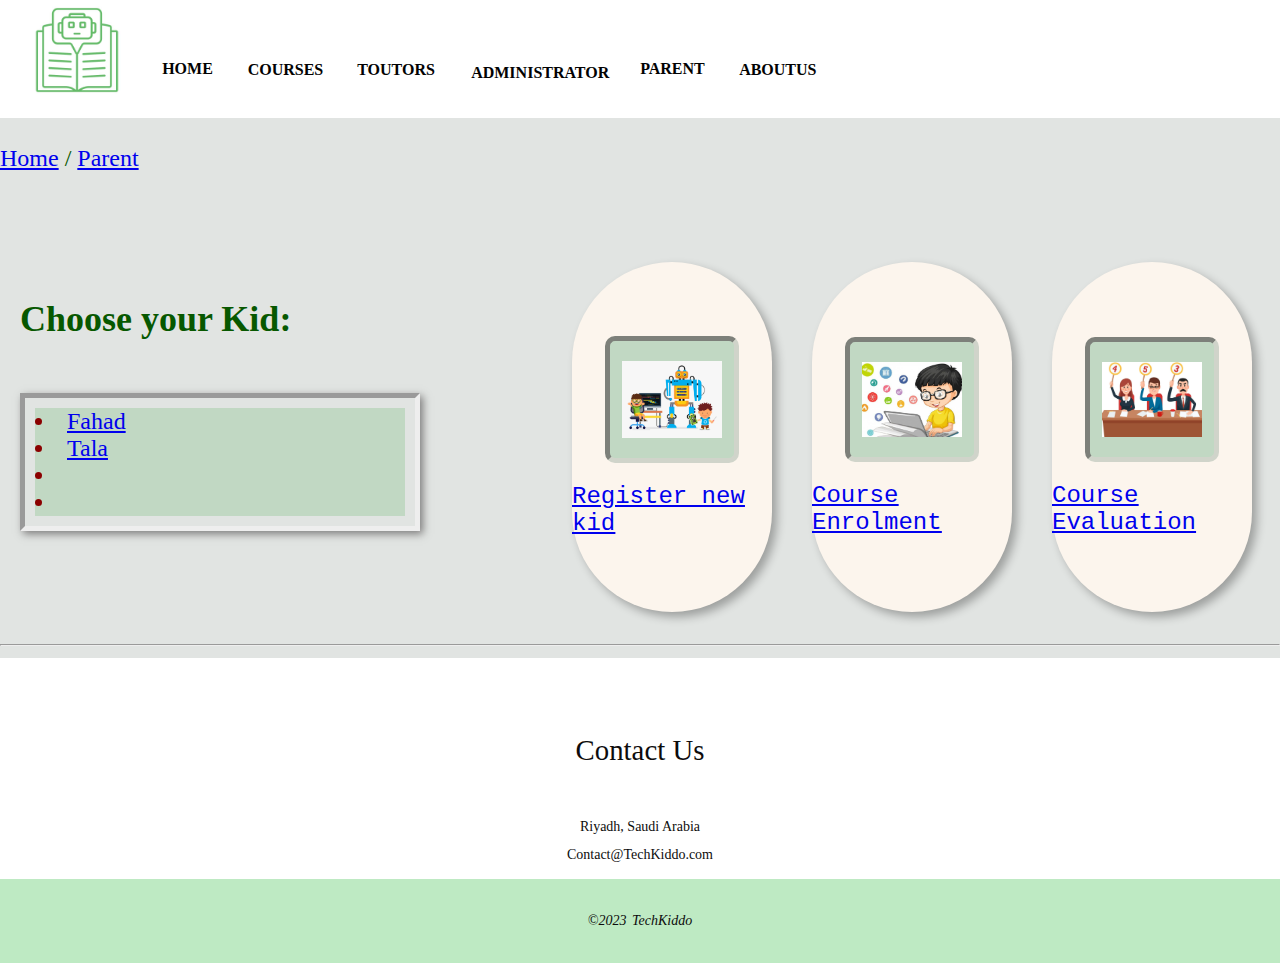
<file: parent.html>
<!DOCTYPE html>
<html lang="en">
<head>
    <meta charset="UTF-8">
    <title>Parent Dashboard</title>
    <link rel="stylesheet" href="parent.css">
    <link rel="stylesheet" href="theme1.css" id="theme-stylesheet">
    <link rel="stylesheet" href="theme2.css" disabled>
    <script src="scripts.js"></script>
</head>
<body>
    <header>
        <div id="navbar">
            
              <div >
                <img style="margin-top:-1%; margin-left:-90%; " 
                src="Pic/logo.jpg" alt="TechKiddo logo"  width="100"
                 height="100" >
                 <nav id="navbar-right">
                    <ul class="nav-list">
                      
              <li><a href ="index.html">Home</a></li>
              <li><a href ="courses.html">Courses</a></li>
              <li><a href ="Toutors.html">Toutors</a></li>
              <li><a href ="Admin.html">Administrator</a></li>
              <li><a href ="parent.html">parent</a></li>
              <li><a href ="Aboutus.html">AboutUs</a></li>

                    </ul>
                    <!-- Add a button for the mobile menu -->
                    <div class="mobile-menu-icon">&#9776;</div>
                </nav>
                
            </div>
        </div>
    </header>

    <main>
        <div id="parentDashboard" class="content-to-update"></div>
<br>
        <nav style="text-align: left">
            <a href="index.html">Home</a> / <a href="parent.html">Parent</a>
        </nav>

        <div class="content-container">
            <section id="children-list">
                <div class="list-container">
                    <h2 class="font">Choose your Kid:</h2>
                    <ul class="list" id="kidsList">
                        <li class="list-color">
                            <a href='#'>Fahad</a>
                        </li>
                        <li class="list-color">
                            <a href='#'>Tala</a>
                        </li>
                        <li class="list-color">
                            <a href='#'>Shaden</a>
                        </li>
                        <li class="list-color">
                            <a href='#'>Yzeed</a>
                        </li>
                    </ul>
                </div>
            </section>

            <section id="dashboard-links">
                <div class="image1-text-container">
                    <div class="image-text-container">
                        <div class="image">
                            <img src="image/201596036_328601958837671_6978572870226603954_n-removebg-preview.png" alt="Dashboard Image">
                        </div>
                        <div class="text3">
                            <a href="Register a new kid.html">Register new kid</a>
                        </div>
                    </div>
                    <div class="image-text-container">
                        <div class="image">
                            <img src="image/2nd.png" alt="Children Image">
                        </div>
                        <div class="text3">
                            <a href="courseEnrolment.html">Course Enrolment</a>
                        </div>
                    </div>
                    <div class="image-text-container">
                        <div class="image">
                            <img src="image/3rd.png" alt="Profile Image">
                        </div>
                        <div class="text3">
                            <a href="courseEvaluation.html">Course Evaluation</a>
                        </div>
                    </div>
                </div>
            </section>
        </div>
    </main>
    <hr>

    <footer>
        <div class="footer-content">
            <h3>Contact Us</h3>
            <p>Riyadh, Saudi Arabia <br> Contact@TechKiddo.com</p>
        </div>
        <div class="footer-bottom">
            <p><em>©2023 TechKiddo</em></p>
        </div>
    </footer>

    <script>
        document.addEventListener('DOMContentLoaded', function() {
            var parentChildren = JSON.parse(localStorage.getItem("parentChildren")) || [];

            if (parentChildren.length === 0) {
                var defaultChildren = ["Fahad", "Tala"];
                localStorage.setItem("parentChildren", JSON.stringify(defaultChildren));
                displayChildren(defaultChildren);
            } else {
                displayChildren(parentChildren);
            }

            var childName = localStorage.getItem('childName');

            

            function displayChildren(childrenArray) {
                var kidsList = document.getElementById("kidsList");
                var listItems = kidsList.getElementsByClassName("list-color");

                for (var i = 0; i < listItems.length; i++) {
                    var childName = childrenArray[i] || ""; 
                    var anchor = listItems[i].querySelector("a");
                    anchor.textContent = childName;
                }
            }
        });
    </script>
</body>
</html>
</file>
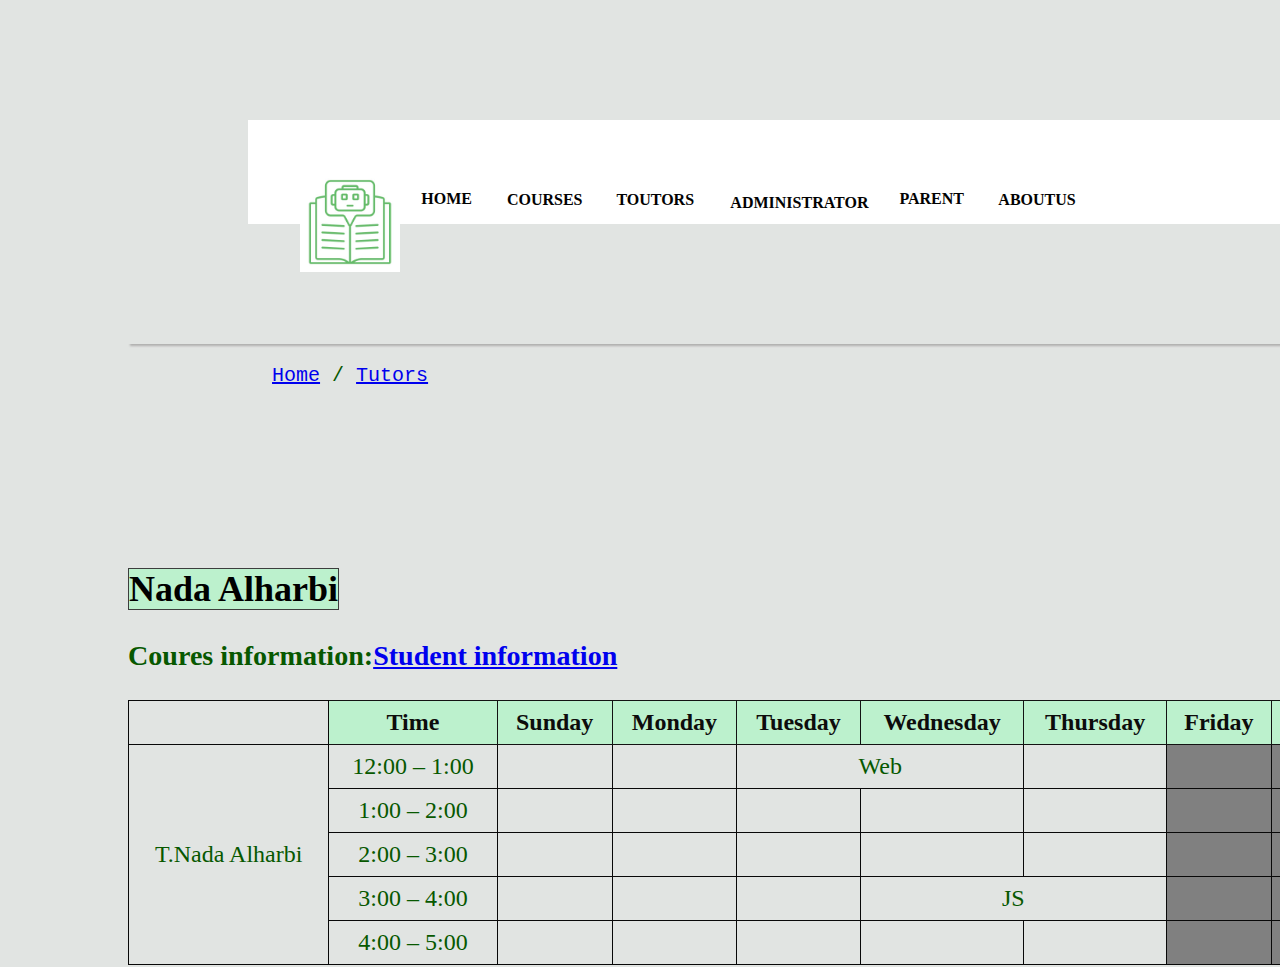
<file: Schedule.html>
<!DOCTYPE HTML>

<html>
<head>
<meta name="viewport" content="width=device-width, initial-scale=1.0">
<title>Schedule</title>
<link rel="stylesheet" href="Styleall.css">


<link rel="stylesheet" href="theme1.css" id="theme-stylesheet">
<link rel="stylesheet" href="theme2.css" disabled>

<script src="scripts.js"></script>

</head>

<main>
    <header>
        <div id="navbar">
         
            <div id="navbar-right">
                  <nav id="navbar-right"></nav>
                   <img style="margin-top:0; margin: left 0; " src="imageH/logo.jpg" 
                        alt="TechKiddo logo"  width="100" height="100" >
                 
                    <ul class="nav-list">
                      
                       <li><a href ="index.html">Home</a></li>
                       <li><a href ="Courses.html">Courses</a></li>
                       <li><a href ="Toutors.html">Toutors</a></li>
                       <li><a href ="Admin.html">Administrator</a></li>
                       <li><a href ="parent.html">parent</a></li>
                       <li><a href ="Aboutus.html">AboutUs</a></li>
    
                    </ul>
                    <!-- Add a button for the mobile menu -->
                        <div class="mobile-menu-icon">&#9776;</div>
                </nav>
            </div>
          </div>
    </header>

    <nav>
        <pre>
            <a href="index.html">Home</a> / <a href="parent.html">Tutors</a>
        </pre>
    </nav>




<section>
    <br>
    <br>
    <br>
    <br>
    
<h2><mark>Nada Alharbi</mark></h2>


<h3>Coures information:<a href="Student info.html">Student information </a></h3>
  
<table>
    <tr>
        <td></td>
        <th>Time</th>
        <th>Sunday</th>
        <th>Monday</th>
        <th>Tuesday</th>
        <th>Wednesday</th>
        <th>Thursday</th>
        <th>Friday</th>
        <th>Saturday</th>
    </tr>
    <tr>
        <td rowspan="6">T.Nada Alharbi</td>
        <td>12:00 – 1:00</td>
        <td></td>
        <td></td>
        <td colspan="2">Web</td>
        <td></td>
        <td style="background-color:gray"></td>
        <td style="background-color:gray"></td>
    </tr>
    <tr>
        <td>1:00 – 2:00</td>
        <td></td>
        <td></td>
        <td></td>
        <td></td>
        <td></td>
        <td style="background-color:gray"></td>
        <td style="background-color:gray"></td>
    </tr>
    <tr>
        <td>2:00 – 3:00</td>
        <td></td>
        <td></td>
        <td></td>
        <td></td>
        <td></td>
        <td style="background-color:gray"></td>
        <td style="background-color:gray"></td>
    </tr>
    <tr>
        <td>3:00 – 4:00</td>
        <td></td>
        <td></td>
        <td></td>
        <td colspan="2">JS</td>
        <td style="background-color:gray"></td>
        <td style="background-color:gray"></td>
    </tr>
    <tr>
        <td>4:00 – 5:00</td>
        <td></td>
        <td></td>
        <td></td>
        <td></td>
        <td></td>
        <td style="background-color:gray"></td>
        <td style="background-color:gray"></td>
    </tr>
</table>
</section>
</main>
</html>
</file>
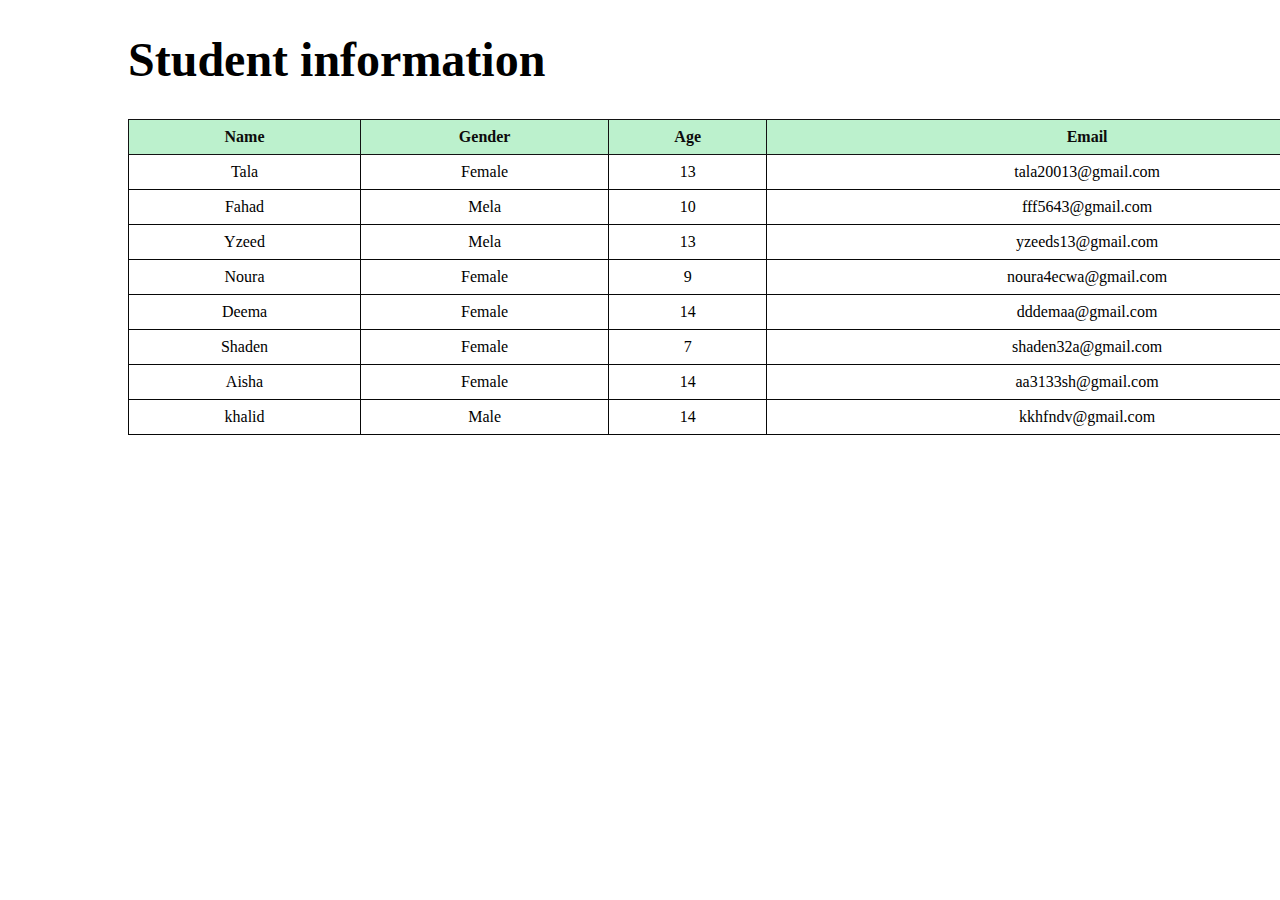
<file: Student info.html>
<!DOCTYPE html>
<html>
<head>
<title>Student information</title>
<link rel="stylesheet" href="Styleall.css">
<script src="scripts.js"></script>
</head>


<main>
<h1>Student information </h1>


<table>
    <tr>
    <th>Name</th>
    <th>Gender</th>
    <th>Age</th>
    <th>Email</th>
    </tr>

    <tr>
    <td>Tala</td>
    <td>Female</td>
    <td>13</td>
    <td>tala20013@gmail.com</td>
    </tr>

    
    <tr>
        <td>Fahad</td>
        <td>Mela</td>
        <td>10</td>
        <td>fff5643@gmail.com</td>
        </tr>


        
    <tr>
        <td>Yzeed</td>
        <td>Mela</td>
        <td>13</td>
        <td>yzeeds13@gmail.com</td>
        </tr>


        
    <tr>
        <td>Noura</td>
        <td>Female</td>
        <td>9</td>
        <td>noura4ecwa@gmail.com</td>
        </tr>


     <tr>
         <td>Deema</td>
         <td>Female</td>
         <td>14</td>
         <td>dddemaa@gmail.com</td>
         </tr>


    <tr>
         <td>Shaden</td>
        <td>Female</td>
        <td>7</td>
        <td>shaden32a@gmail.com</td>
            </tr>


     <tr>
         <td>Aisha</td>
        <td>Female</td>
        <td>14</td>
        <td>aa3133sh@gmail.com</td>
        </tr>

     <tr>
         <td>khalid</td>
         <td>Male</td>
         <td>14</td>
         <td>kkhfndv@gmail.com</td>
         </tr>

    



</table>


</main>
</html>
</file>
<file: index.css>
#customize-button-container {
  position: fixed;
  top: 20px;
  right: 20px;
}


#fot33 {
  padding-top: 10px;
  padding-bottom: 10px;
  padding-right: 75px;
  float: right;
  text-align: center;
}

#fot33 img {
  width: 3vw;
  height:3vw; }
  

body {
  width: 100%;
  margin: 0;
  padding: 0;
}
/**********/
img {
  max-width: 100%;
  height: auto;
}
/***********/

/* For mobile devices */
@media (max-width: 767px) {
}

/* For tablets and larger devices */
@media (min-width: 768px) and (max-width: 1023px) {
}

/* For larger devices like laptops and desktops */
@media (min-width: 1024px) {
}
/****************/

/* Navigation Styles */

/*****************/
.nav-list {
  list-style: none;
  margin: 0;
  padding: 0;
  display: flex;
  

}


.nav-list li  {

  color: #020202;
  float: left;
  text-align:left;
  padding: 4%;
  text-decoration: none;
  text-transform: uppercase;
  font-weight: bold;
  line-height: 4%;
  border-radius:4%;
  margin-left:1%;
  font-size:medium;
  height: 50%;
  padding:5% 3%;

}  

/* Style the mobile menu icon */
.mobile-menu-icon {
  display: none; /* Hide by default on larger screens */
  cursor: pointer;
  margin-left: 5%;
  top: -20%;
}

/* Media Query for Small Screens */
@media (max-width: 767px) {
  .nav-list {
      display: none; /* Hide the regular navigation on small screens */
      flex-direction: column;
      position: absolute;
      top: 60px; 
      left: 0;
      background-color: #ffffff;
      width: 70%;
      box-shadow: 0 2px 5px rgba(255, 255, 255, 0.1);
  }

  .nav-list.show {
      display: flex;
  }

  .nav-list li a{
    color: #020202;
    float: left;
    text-align:left;
    padding: 4%;
    text-decoration: none;
    text-transform: uppercase;
    font-weight: bold;
    line-height: 4%;
    border-radius:4%;
    margin-left:1%;
    font-size:medium;
    height: 50%;
    padding:5% 3%;
  }   

  .mobile-menu-icon {
      display: block; 
  }
}
/**************/

#navbar {
  background-color: #ffffff;
  background-size: 100%;
  position: relative;
  width:100%;
  padding: 1% 1%;
  height: 25%;
  top: 0;
  z-index: 100;
    
    
  }
   
  #navbar li a {
      color: #020202;
    float: left;
    text-align:left;
    padding: 4%;
    text-decoration: none;
    text-transform: uppercase;
    font-weight: bold;
    line-height: 4%;
    border-radius:4%;
    margin-left:1%;
    font-size:medium;
    height: 50%;
    padding:5% 3%;
  
  }
   
   #logo {
   height: 20%;
   width: 20%;
   top: 0;
   left: 0;
    font-weight: bold;
    transition: 0.4s;
  }
   
  #navbar li a:hover {
    background-color: #afe4b4e4;;
  }
   
  #navbar-right {
      display: flex;
      margin-left: 10%;
      margin-top: -5% ;
    /*float: left; */
    flex-direction: row;
    justify-content: flex-start;
    flex:0;
  
  }
   
  @media screen and (max-width: 100%) {
     
    #navbar li a {
      float: none;
      display: block;
      text-align: left;
    }
    #navbar-right {
      float: none;
    }
  }
/***********/

        .grid {
            
            margin-right: 20%;
            display: grid;
            grid-template-columns: repeat(3, 1fr);
            gap: 30%; 
        }

        .grid-item {
            display: flex;
            flex-direction: column;
            align-items: center;
            padding: 1rem;
            box-shadow: 5px 5px 10px rgba(0, 0, 0, 0.2);
            background-color: #ffffff;  
            text-align: center;
            text-transform: uppercase;
            border-radius:30%;
            border:2px solid rgb(112, 187, 94);
        }

        .grid-item img { 
            max-width: 100px; 
            max-height: 100px; 
        }

        
    abbr { color:  rgb(33, 128, 53);
      text-decoration: none;
  } 
        footer{
    
    background: #ffffff;
    height: auto;
    width: 100vw;
    font-family: "Open Sans";
    padding-top: 40px;
    color: #0d0c0c;
}
.footer-content{
    display: flex;
    align-items: center;
    justify-content: center;
    flex-direction: column;
    text-align: center;
}
.footer-content h3{
    font-size: 1.8rem;
    font-weight: 400;
    text-transform: capitalize;
    line-height: 3rem;
}
.footer-content p{
    max-width: 500px;
    margin: 10px auto;
    line-height: 28px;
    font-size: 14px;
}

.footer-bottom{
    background: #b1e6b7d4;
    width: 100vw;
    padding: 20px 0;
    text-align: center;
}
.footer-bottom p{
    font-size: 14px;
    word-spacing: 2px;
    text-transform: capitalize;
}

a:visited{
    background-color: #bc5f78;;
}   

.footer-section {
  display: flex;
  justify-content: space-between;
  flex-direction: column;
}
.people { padding: 1rem;
         border-radius: 5%;
        background-color: #c8e4cb;}

.person {
  text-align: center;
  display: flex;
  flex-direction: column; 
  align-items: center;
  margin: 1%;
  display: inline-flex;
  width: 30%; 
  border-radius: 10%;
}

.person img {
  width: 50%;
  height: 50%; 
  border-radius: 50%; 
  margin-top: 2%;
}

.person p {
  margin-top: 1%;
  font-size: 20px; 
}

section {
    text-align: center;
    color: #3d9345;
    margin: 10rem;
}
</file>
<file: theme1.css>
/* Light Mode */


body {
    background-color:  #dbdfdcd4;
    color: rgb(7, 88, 0);
    font-family: 'Times New Roman', Times, serif;
    font-size: x-large;
}
</file>
<file: theme2.css>
/* Dark Mode */
body   {
    background-color: #1e272e;
    color: rgb(112, 112, 112);
    font-family: 'Courier New', Courier, monospace;
    font-size: large;
}
</file>
<file: Styleall.css>
body {
    width: 100%;
    margin: 0;
    padding: 0;
  }
  /**********/
  img {
    max-width: 100%;
    height: auto;
  }
  /***********/
  
  /* For mobile devices */
  @media (max-width: 767px) {
  }
  
  /* For tablets and larger devices */
  @media (min-width: 768px) and (max-width: 1023px) {
  }
  
  /* For larger devices like laptops and desktops */
  @media (min-width: 1024px) {
  }
  /****************/
  
  /* Navigation Styles */
  
  /*****************/
  .nav-list {
    list-style: none;
    margin: 0;
    padding: 0;
    display: flex;
    
  
  }
  
  
  .nav-list li  {
  
    color: #020202;
    float: left;
    text-align:left;
    padding: 4%;
    text-decoration: none;
    text-transform: uppercase;
    font-weight: bold;
    line-height: 4%;
    border-radius:4%;
    margin-left:1%;
    font-size:medium;
    height: 50%;
    padding:5% 3%;
  
  }  
  
  /* Style the mobile menu icon */
  .mobile-menu-icon {
    display: none; /* Hide by default on larger screens */
    cursor: pointer;
  }
  
  /* Media Query for Small Screens */
  @media (max-width: 767px) {
    .nav-list {
        display: none; /* Hide the regular navigation on small screens */
        flex-direction: column;
        position: absolute;
        top: 60px; 
        left: 0;
        background-color: #ffffff;
        width: 70%;
        box-shadow: 0 2px 5px rgba(255, 255, 255, 0.1);
    }
  
    .nav-list.show {
        display: flex;
    }
  
    .nav-list li a{
      color: #020202;
      float: left;
      text-align:left;
      padding: 4%;
      text-decoration: none;
      text-transform: uppercase;
      font-weight: bold;
      line-height: 4%;
      border-radius:4%;
      margin-left:1%;
      font-size:medium;
      height: 50%;
      padding:5% 3%;
    }   
  
    .mobile-menu-icon {
        display: block; 
    }
  }
  /**************/



body{
    margin: 0 10%;
    
}




@media (max-width: 768px) {
    /* Styles for screens up to 768px wide */
}

@media (min-width: 769px) and (max-width: 1024px) {
    /* Styles for screens between 769px and 1024px wide */
}
/** for size screen*/

#imglogo{
    position: absolute;
    top: 0;
    left: 0;
}

#linkspages{
    position:absolute;
    top: 0;
    left:30%;
}


header{
/*background-color: #8d8e8e; /* Background color for the banner */
color: #fff; /* Text color in the banner */
padding: 120px; /* Spacing inside the banner */
text-align: center; /* Center-align text */
box-shadow:2px 2px 2px #b0afaf;
}


 #header-image {
            width: 200px; /* Adjust the width as needed */
            height: auto; /* Automatically adjust the height */
            
        }



h1 {
    font-size: 300%;
}

hr {
    width: 50%;
    border: 1.3px solid #000;

}

#AboutUs {
    text-align: center;
}

p {
    font-size: 90%;
}



.box {
    border: 2px solid rgb(142, 178, 142);
    padding: 10px;
    margin: 10px;
    background-color: #f0f0f0;
    box-shadow:2px 2px 2px #7D7C7C;
}

.qa-pair {
    border: 2px solid rgb(172, 215, 172);
    padding: 7px;
    margin: 7px;
    background-color: #f0f0f0;
    box-shadow:2px 2px 2px #7D7C7C;
  

}

.qa-pair p {
    margin: 10px 0;
}

.boxN {
    border: 2px solid #000;
    padding: 10px;
    margin: 10px;
    background-color: #f0f0f0;
    box-shadow:2px 2px 2px #7D7C7C;
    text-align: center;
    top: 0;
}


table {
    width: 100%;
    border-collapse: collapse;
}

th, td {
    border: 1px solid #080808;
    padding: 8px;
    text-align: center;
}

th {
    background-color: #bcf1cd;
    color: #0d0c0c;
    border: 1px solid #131313;

}

mark{
    color:black;
    border: 1px solid #3d3d3d;
    background-color: #bcf1cd;
}

.container {
    display: flex;
}

.left-section {
    flex:1;
}

.right-section {
    flex: 0.4;
}




.center-container {
    display: flex;
    justify-content: center;
    align-items: center;
}


.button1 {
    border: none;
    color: white;
    padding: 4px 35px;
    text-align: center;
    text-decoration: none;
    display: inline-block;
    font-size: 10px;
    margin: 4px 2px;
    transition-duration: 0.3s;
    cursor: pointer;
    background-color: white; 
    color: black; 
    border: 2px solid #7D7C7C;
    margin-bottom: 80px;
    margin-left: 825px;
    margin-top: 30px;
    border-radius: 5px;
  }

  .button1:hover {
    background-color: #96C291;
    color: white;
  }
  .button1 button {
    display: none;
}


footer{
    
    background: #ffffff;
    height: auto;
    width: 100vw;
    font-family: "Open Sans";
    padding-top: 40px;
    color: #0d0c0c;
}
.footer-content{
    display: flex;
    align-items: center;
    justify-content: center;
    flex-direction: column;
    text-align: center;
}
.footer-content h3{
    font-size: 1.8rem;
    font-weight: 400;
    text-transform: capitalize;
    line-height: 3rem;
}
.footer-content p{
    max-width: 500px;
    margin: 10px auto;
    line-height: 28px;
    font-size: 14px;
}

.footer-bottom{
    background: #b1e6b7d4;
    width: 100vw;
    padding: 20px 0;
    text-align: center;
}
.footer-bottom p{
    font-size: 14px;
    word-spacing: 2px;
    text-transform: capitalize;
}

#navbar {
    background-color: #ffffff;
    background-size: 100%;
    position: relative;
    width:100%;
    padding: 5% 5%;
    height: 25%;
    top: 0;
    z-index: 100;
      
      
    }
     
    #navbar a {
        color: #020202;
      float: left;
      text-align:left;
      padding: 4%;
      text-decoration: none;
      text-transform: uppercase;
      font-weight: bold;
      line-height: 4%;
      border-radius:4%;
      margin-left:1%;
      font-size:medium;
      height: 50%;
      padding:5% 3%;
    
    }
     
     #logo {
     height: 20%;
     width: 20%;
     top: 0;
     left: 0;
      font-weight: bold;
      transition: 0.4s;
    }
     
    #navbar a:hover {
      background-color: #afe4b4e4;;
    }
     
    #navbar-right {
        display: flex;
      float: left;
      flex-direction: row;
      justify-content: flex-start;
      flex:0;
    
    }
     
    @media screen and (max-width: 100%) {
       
      #navbar a {
        float: none;
        display: block;
        text-align: left;
      }
      #navbar-right {
        float: none;
      }
    }
    
    a:visited{
        background-color: #bc5f78;;
    }
</file>
<file: parent.css>
body {
  width: 100%;
  margin: 0;
  padding: 0;
}
/**********/
img {
  max-width: 100%;
  height: auto;
}
/***********/

/* For mobile devices */
@media (max-width: 767px) {
}

/* For tablets and larger devices */
@media (min-width: 768px) and (max-width: 1023px) {
}

/* For larger devices like laptops and desktops */
@media (min-width: 1024px) {
}
/****************/

/* Navigation Styles */

/********************/

.nav-list.show {
  display: flex;
}

.nav-list li a{
color: #020202;
float: left;
text-align:left;
padding: 4%;
text-decoration: none;
text-transform: uppercase;
font-weight: bold;
line-height: 4%;
border-radius:4%;
margin-left:1%;
font-size:medium;
height: 50%;
padding:5% 3%;
}   

.mobile-menu-icon {
  display: block; 
}

#navbar {
  background-color: #ffffff;
  background-size: 100%;
  position: relative;
  width:100%;
  padding: 1% 1%;
  height: 25%;
  top: 0;
  z-index: 100;
    
    
  }
   
  #navbar li a {
      color: #020202;
    float: left;
    text-align:left;
    padding: 4%;
    text-decoration: none;
    text-transform: uppercase;
    font-weight: bold;
    line-height: 4%;
    border-radius:4%;
    margin-left:1%;
    font-size:medium;
    height: 50%;
    padding:5% 3%;
  
  }
   
   #logo {
   height: 20%;
   width: 20%;
   top: 0;
   left: 0;
    font-weight: bold;
    transition: 0.4s;
  }
   
  #navbar li a:hover {
    background-color: #afe4b4e4;;
  }
   
  #navbar-right {
      display: flex;
      margin-left: 10%;
      margin-top: -5% ;
    /*float: left; */
    flex-direction: row;
    justify-content: flex-start;
    flex:0;
  
  }
   
  @media screen and (max-width: 100%) {
     
    #navbar li a {
      float: none;
      display: block;
      text-align: left;
    }
    #navbar-right {
      float: none;
    }
  }
  
  a:visited{
      background-color: #bc5f78;;
  }   
  



/*****************/






/* Media Query for Small Screens */
@media (max-width: 767px) {
  .nav-list {
      display: none; /* Hide the regular navigation on small screens */
      flex-direction: column;
      position: absolute;
      top: 60px; 
      left: 0;
      background-color: #ffffff;
      width: 70%;
      box-shadow: 0 2px 5px rgba(255, 255, 255, 0.1);
  }
}


/* For mobile devices */
@media (max-width: 767px) {
}

/* For tablets and larger devices */
@media (min-width: 768px) and (max-width: 1023px) {
}

/* For larger devices like laptops and desktops */
@media (min-width: 1024px) {
}
/****************/

/* Navigation Styles */

/*****************/
.nav-list {
  list-style: none;
  margin: 0;
  padding: 0;
  display: flex;
  

}


.nav-list li  {

  color: #020202;
  float: left;
  text-align:left;
  padding: 4%;
  text-decoration: none;
  text-transform: uppercase;
  font-weight: bold;
  line-height: 4%;
  border-radius:4%;
  margin-left:1%;
  font-size:medium;
  height: 50%;
  padding:5% 3%;

}  

/* Style the mobile menu icon */
.mobile-menu-icon {
  display: none; /* Hide by default on larger screens */
  cursor: pointer;
}

.image-text-container {
    display: flex;
    justify-content: center;
    align-items: center;
    flex-direction: column;
    background: #FCF5ED;
    border-radius: 100px;
    height: 350px;
    margin-left: 20px;
    margin-right: 20px;
    width: 200px;
    box-shadow: 5px 5px 10px rgba(0, 0, 0, 0.3);
}

.image {
	background:#C1D8C3;
	border-radius:10px;
	padding:20px 12px;
	box-sizing:border-box;
	margin-left: 50px;
    margin-right: 50px;
	margin-bottom: 20px;
    border-style: inset;
    border-width: 5px;
    border-color: #D0D4CA; 
	
}

.image img {
    max-width: 100px;
    display: block;
}

.text3 {
    text-align: left; /* Change text alignment to left */
    font-family: "Lucida Console", "Courier New", monospace;
    text-decoration: underline;
    cursor: pointer;
    color: blue;
}
.list-container {
  width: 400px;
  display: flex;
  flex-direction: column;
  align-items: left;
   margin-top: 20px;
 
}
.list {
  list-style: inside;
  color: darkred;
  padding: 10px;
  text-align: left; 
  border-style: inset;
  border-width: 5px;
  box-shadow: 3px 3px 8px #7D7C7C;
}
.list li {
  background: #C1D8C3;
  color: darkred;
  margin-left: 0;
}
.list-color img {
  border-radius: 50%;
}
.list li:hover,.list li:visited {
  background-color: #96C291;
  color: white;
}

a:hover{color:#ff8080}
a:visited{color:grey}

.image1-text-container {
    display: flex;
    flex-direction: row; /* Change flex-direction to row */
    justify-content: center;
}
.content-container {
    display: flex;
    justify-content: space-between;
    align-items: center; /* Center vertically */
    padding: 20px; /* Add padding for spacing */
}

#children-list {
    /* Your existing styles for the list section */
    width: 40%;
}

#dashboard-links {
    /* Your existing styles for the dashboard-links section */
    width: 40%;
	 margin-right: 100px;
	 margin-top: 70px;
}


.fontt{
	
	font-family: "Lucida Console", "Courier New", monospace;
	text-shadow: 0.5px  0.5px  0.5px #7D7C7C;
}
.selected{background-color: #007bff; /* Change this to your preferred highlight color */
color: white;}

a:hover{color:#ff8080}
a:visited{color:grey}

/* course evaluation */


.form-group2 {
    margin-left: 700px;
    margin-bottom: 20px;
    margin-top: -70px;
 font-size: 24px;	/* Adjust the top margin to align with the dropdown */
}
.form-group2-1{
	margin-left: 700px;
	margin-top: 0px;
	 font-size: 24px;
}
.form-group2-1 em,.form-group2 em{
	color:#5fbc69;
}
.form-group3 {
    margin-bottom: 10px;
	 margin-left: 700px;
	 margin-top: 50px;
	  font-size: 24px;
	 
}
.form-group1 {
    margin-left: 100px;
    margin-bottom: 10px;
    margin-top: -1px;
   font-size: 24px;
}
.select-wrapper {
    width: 70px;
    display: inline-block;
	margin-top:1em;
}

.rating-feedback-container {
    float: right; /* Move the container to the right */
}

#star-rating {
    font-size: 24px;
}

.star {
    cursor: pointer;
    margin-right: 5px;
	font-size: 30px;
}
.vl {
 border-left: 4px solid #D0D4CA;
  height: 600px;
  position: absolute;
  left: 40%;
  margin-left: -3px;
  top: 200;
  bottom:200;
}

#course-select {
    width: 315px; /* Adjust the width to your preference */
	height:40px;
	background:#D0D4CA;
	border-style: inset;
    border-width: 5px;
	border-radius: 5px;
	font-size:20px;
	 box-shadow: 7px 7px 5px #7D7C7C;
}
.button1 {
  border: none;
  color: white;
  padding: 13px 32px;
  text-align: center;
  text-decoration: none;
  display: inline-block;
  font-size: 10px;
  margin: 4px 2px;
  transition-duration: 0.3s;
  cursor: pointer;
  background-color: white; 
  color: black; 
  border: 2px solid #7D7C7C;
  margin-bottom: 80px;
  margin-left: 825px;
  margin-top: 30px;
  border-radius: 5px;
  font-size: 12px;
}
.button1:hover {
  background-color: #96C291;
  color: white;
}
textarea {
  width: 70%;
  height: 120px;
  padding: 9px 32px;
  box-sizing: border-box;
  border: 2px solid #ccc;
  border-radius: 1px;
  background-color: #f8f8f8;
  font-size: 16px;
  resize: none;
  box-shadow:2px 2px 2px #7D7C7C;
}


/* course enrolment */

header{
    background-color: #8d8e8e; /* Background color for the banner */
    color: #fff; /* Text color in the banner */
    /* Spacing inside the banner */
    text-align: center; /* Center-align text */
}

.rating-section em{
	color:#96C291;
}
.form-group1-kid{
	margin-top:40px;
	margin-left:30px;
}

#courseFilters{
	width: 315px; /* Adjust the width to your preference */
	height:34px;
	background:#fff;
	border-style: solid;
    border-width: 3px;
	border-radius: 5px;
	font-size:16px;
	margin-top:40px;
	margin-left:30px;
	font-family: "Lucida Console", "Courier New", monospace;
	margin-bottom: 2em;
	box-shadow: 7px 7px 5px #7D7C7C;

}
#courseFilters h3{
	margin-left:30px;
	
}
.choise{
	margin-left:30px;
	margin-top:-40px;
	display: block;
}
.image-checkBox{
	width: 35px; /* Adjust the width to your preference */
	height:35px;
}
.course-label {
            display: block; /* Display checkboxes under each other */
            margin-top: 10px; /* Add some top margin for spacing */
			
        }
		
#submit-button{
    width: 70px; /* Adjust the width to your preference */
	height:30px;
	color:purple;
}	
.course-label{
	 margin-top: 2em;
	 font-family: "Lucida Console", "Courier New", monospace;
     text-shadow: 0.5px 0.5px;	
     border-left: 6px solid red;
     background-color:   #ecf9ec;
	 border-width: 3px 3px;	 
	 box-shadow:2px 2px 2px #7D7C7C;
	 border-radius: 5px;
}
.button2 {
  border: none;
  color: white;
  padding: 13px 32px;
  text-align: center;
  text-decoration: none;
  display: inline-block;
  font-size: 10px;
  margin: 4px 2px;
  transition-duration: 0.3s;
  cursor: pointer;
  background-color: white; 
  color: black; 
  border: 2px solid #7D7C7C;
  margin-bottom: 80px;
  margin-left: 560px;
  margin-top: 30px;
  border-radius: 5px;
  font-size: 12px;
}
.button2:hover {
  background-color: #96C291;
  color: white;
}
.size-image{
    width:2em ; /* Adjust the width to your preference */
	height:2em;
}
footer{
    
    background: #ffffff;
    height: auto;
    width: 100vw;
    font-family: "Open Sans";
    padding-top: 40px;
    color: #0d0c0c;
}
.footer-content{
    display: flex;
    align-items: center;
    justify-content: center;
    flex-direction: column;
    text-align: center;
}
.footer-content h3{
    font-size: 1.8rem;
    font-weight: 400;
    text-transform: capitalize;
    line-height: 3rem;
}
.footer-content p{
    max-width: 500px;
    margin: 10px auto;
    line-height: 28px;
    font-size: 14px;
}

.footer-bottom{
    background: #b1e6b7d4;
    width: 100vw;
    padding: 20px 0;
    text-align: center;
}
.footer-bottom p{
    font-size: 14px;
    word-spacing: 2px;
    text-transform: capitalize;
}

.hero-image {
  background-image:  url("pic/header.png");
  padding: 9em 8em;
  width: 80%;
  background-position: center;
  background-repeat: no-repeat;
  background-size: cover;
  box-shadow:7px 7px 7px #7D7C7C;
  -radius: 10px;
 
}
#kid-select{
	width: 315px; /* Adjust the width to your preference */
	height:40px;
	background:#D0D4CA;
	border-style: inset;
    border-width: 5px;
	border-radius: 1px;
	font-size:20px;
	 box-shadow: 7px 7px 5px #7D7C7C;
	 margin-bottom:2em;
}

.fontt strong{
	font-size: 1.2em;
	margin-left:1em;
}
</file>
<file: courses.css>
body {
    width: 100%;
    margin: 0;
    padding: 0;
  }
  /**********/
  img {
    max-width: 100%;
    height: auto;
  }
  /***********/
  
  /* For mobile devices */
  @media (max-width: 767px) {
  }
  
  /* For tablets and larger devices */
  @media (min-width: 768px) and (max-width: 1023px) {
  }
  
  /* For larger devices like laptops and desktops */
  @media (min-width: 1024px) {
  }
  /****************/
  
  /* Navigation Styles */
  
  /*****************/
  .nav-list {
    list-style: none;
    margin: 0;
    padding: 0;
    display: flex;
    
  
  }
  
  
  .nav-list li  {
  
    color: #020202;
    float: left;
    text-align:left;
    padding: 4%;
    text-decoration: none;
    text-transform: uppercase;
    font-weight: bold;
    line-height: 4%;
    border-radius:4%;
    margin-left:1%;
    font-size:medium;
    height: 50%;
    padding:5% 3%;
  
  }  
  
  /* Style the mobile menu icon */
  .mobile-menu-icon {
    display: none; /* Hide by default on larger screens */
    cursor: pointer;
  }
  
  /* Media Query for Small Screens */
  @media (max-width: 767px) {
    .nav-list {
        display: none; /* Hide the regular navigation on small screens */
        flex-direction: column;
        position: absolute;
        top: 60px; 
        left: 0;
        background-color: #ffffff;
        width: 70%;
        box-shadow: 0 2px 5px rgba(255, 255, 255, 0.1);
    }
  
    .nav-list.show {
        display: flex;
    }
  
    .nav-list li a{
      color: #020202;
      float: left;
      text-align:left;
      padding: 4%;
      text-decoration: none;
      text-transform: uppercase;
      font-weight: bold;
      line-height: 4%;
      border-radius:4%;
      margin-left:1%;
      font-size:medium;
      height: 50%;
      padding:5% 3%;
    }   
  
    .mobile-menu-icon {
        display: block; 
    }
  }
  /**************/
body {
    margin: 0;
    padding: 0;
    background-color: #ddecde;
}

header {
    background-color: rgb(158, 186, 150);
    color: #fff;
    text-align: center;
    padding: 20px 0;
}


#logo {
    font-size: 24px;
    font-weight: bold;
}

.container {
    max-width: 1200px;
    margin: 0 auto;
    padding: 20px;
}
 section {
    min-width: 100%;
    text-align: right;
 }
.course-list {
    display: flex;
   flex-wrap:wrap;
}

.course-item {
    text-align: left;
    width: 100%;
    box-sizing: border-box;
    margin-left: 10px; 
    padding: 2% 5%; /* Reduce top and bottom padding */
}

 
 li {
    text-indent: 1rem;
    text-align: left;  /*Align text to the left */
    margin-left: 6rem  /*Remove default margins to position text at the top left */
   
 }
.course-item img {
    height: 70%;
    width: 70%;
    margin-right: 60%; 
    margin-left: 30%;  
    margin-top: 1%;
}

.course-description {
    top:0%;
    background-color: #fff;
    padding-top: 0px;
    padding: 1px;
    border: 2px solid #ddd;
    border-radius:40px;
    margin-top: 0%;
    text-align:right;
}
 span {
    color: rgb(67, 126, 64);
    text-shadow: #000000;
 }
.heading {
  color: #ffffff;
  margin-bottom: -2%;
  text-align: center;
  background-color: rgb(158, 186, 150);
  background-size: 0%;
  border-radius:40px;
  margin-left: 7%;
  margin-right: 5%;
}  
.d { align-items: flex-start; 
display: flex;
flex-direction: column;
align-items:flex-start;
margin-top: 0%;
}


.d .custom {
display: flex;
flex-direction: column;
list-style: none;
padding-left: 0;
display: inline-block;
text-align: left;
}  
.custom {

display: flex;
flex-direction: column;
list-style: none;
/* padding-left: 1%;
align-items: flex-start;  */

align-items: center;
}


.icon1::before {
content: ''; 
display: inline-block;
width: 25px; 
height: 25px;
background-image: url('imageH/cal.png');
background-size: cover; 
margin-right: 5px; 
}

.icon2::before {
content: ''; 
display: inline-block;
width: 25px; 
height: 25px; 
background-image: url('imageH/hour.png'); 
background-size: cover;
margin-right: 5px; 
}

.icon3::before {
content: ''; 
display: inline-block;
width: 25px; 
height: 25px; 
background-image: url('imageH/per.png'); 
background-size: cover; 
margin-right: 5px; 
}



section {
display: flex;
flex-direction:column;
align-items:left; 
}

dl  {    
text-align: left;
margin-left: 10%;
margin-top: 0%;
}

dt {
font-weight: bold;
align-self: left; 
}

dd {
margin-left: 10px; 
align-self: left; 
}

 .d {
    display: flex;
    flex-direction:row-reverse;
} 
 .lefts {
flex: 1;
padding: 10px;
position: static;
} 
.rights {
flex: 1;
padding:5%;
position:relative
}  
.top-image {
position:relative;

}

footer{

background: #ffffff;
height: auto;
width: 100vw;
font-family: "Open Sans";
padding-top: 40px;
color: #0d0c0c;
}
.footer-content{
display: flex;
align-items: center;
justify-content: center;
flex-direction: column;
text-align: center;
}
.footer-content h3{
font-size: 1.8rem;
font-weight: 400;
text-transform: capitalize;
line-height: 3rem;
}
.footer-content p{
max-width: 500px;
margin: 10px auto;
line-height: 28px;
font-size: 14px;
}

.footer-bottom{
background:#b1e6b7d4;
width: 100vw;
padding: 20px 0;
text-align: center;
}
.footer-bottom p{
font-size: 14px;
word-spacing: 2px;
text-transform: capitalize;
}
#navbar {
background-color: #ffffff;
background-size: 100%;
position: fixed;
width:100%;
padding: 1% 1%;
height: 25%;
top: 0;
z-index: 100;


}

#navbar a {
color: #020202;
float: left;
text-align:left;
padding: 4%;
text-decoration: none;
text-transform: uppercase;
font-weight: bold;
line-height: 4%;
border-radius:4%;
margin-left:1%;
font-size:medium;
height: 50%;
padding:5% 3%;

}

#logo {
height: 20%;
width: 20%;
top: 0;
left: 0;
font-weight: bold;
transition: 0.4s;
}

#navbar a:hover {
background-color: #afe4b4e4;;
}

#navbar-right {
display: flex;
float: left;
flex-direction: row;
justify-content: flex-start;
flex:0;

}

@media screen and (max-width: 100%) {

#navbar a {
float: none;
display: block;
text-align: left;
}
#navbar-right {
float: none;
}

}

a:visited{
background-color: #bc5f78;;
}
</file>
